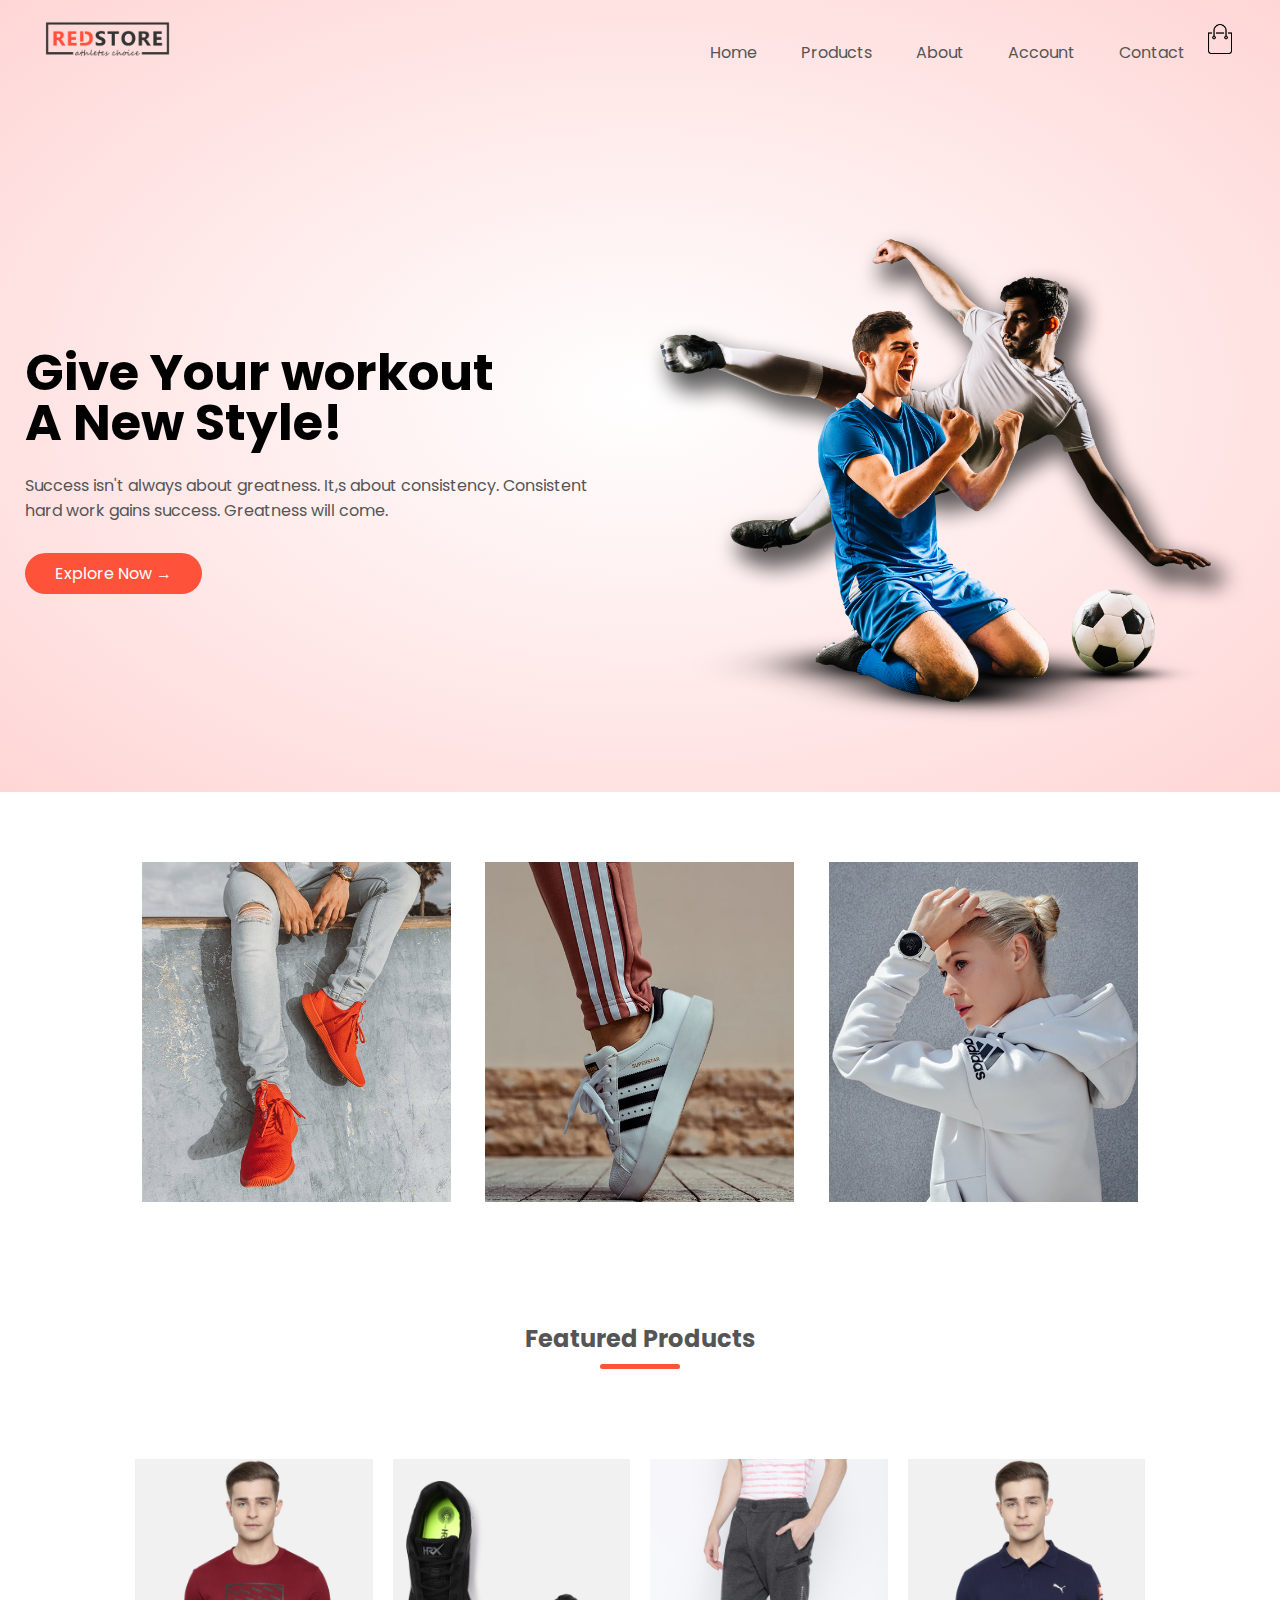
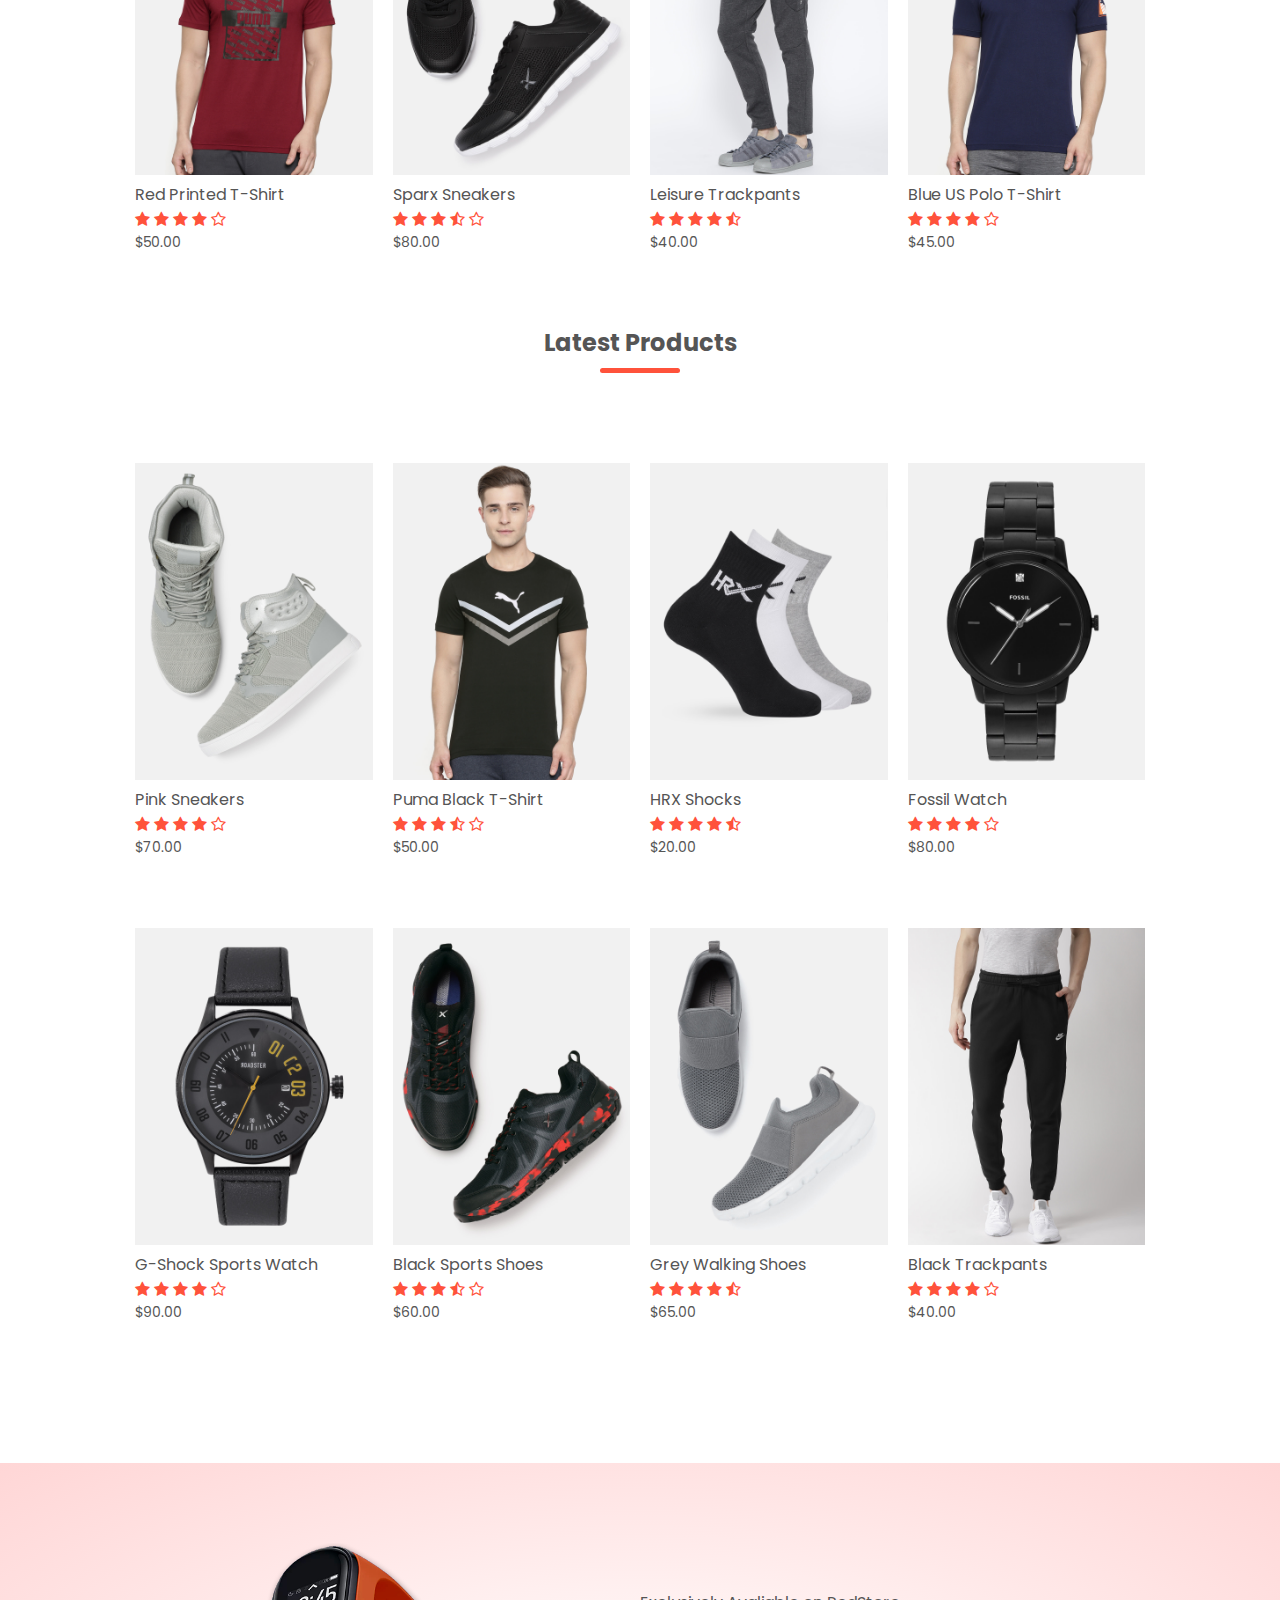
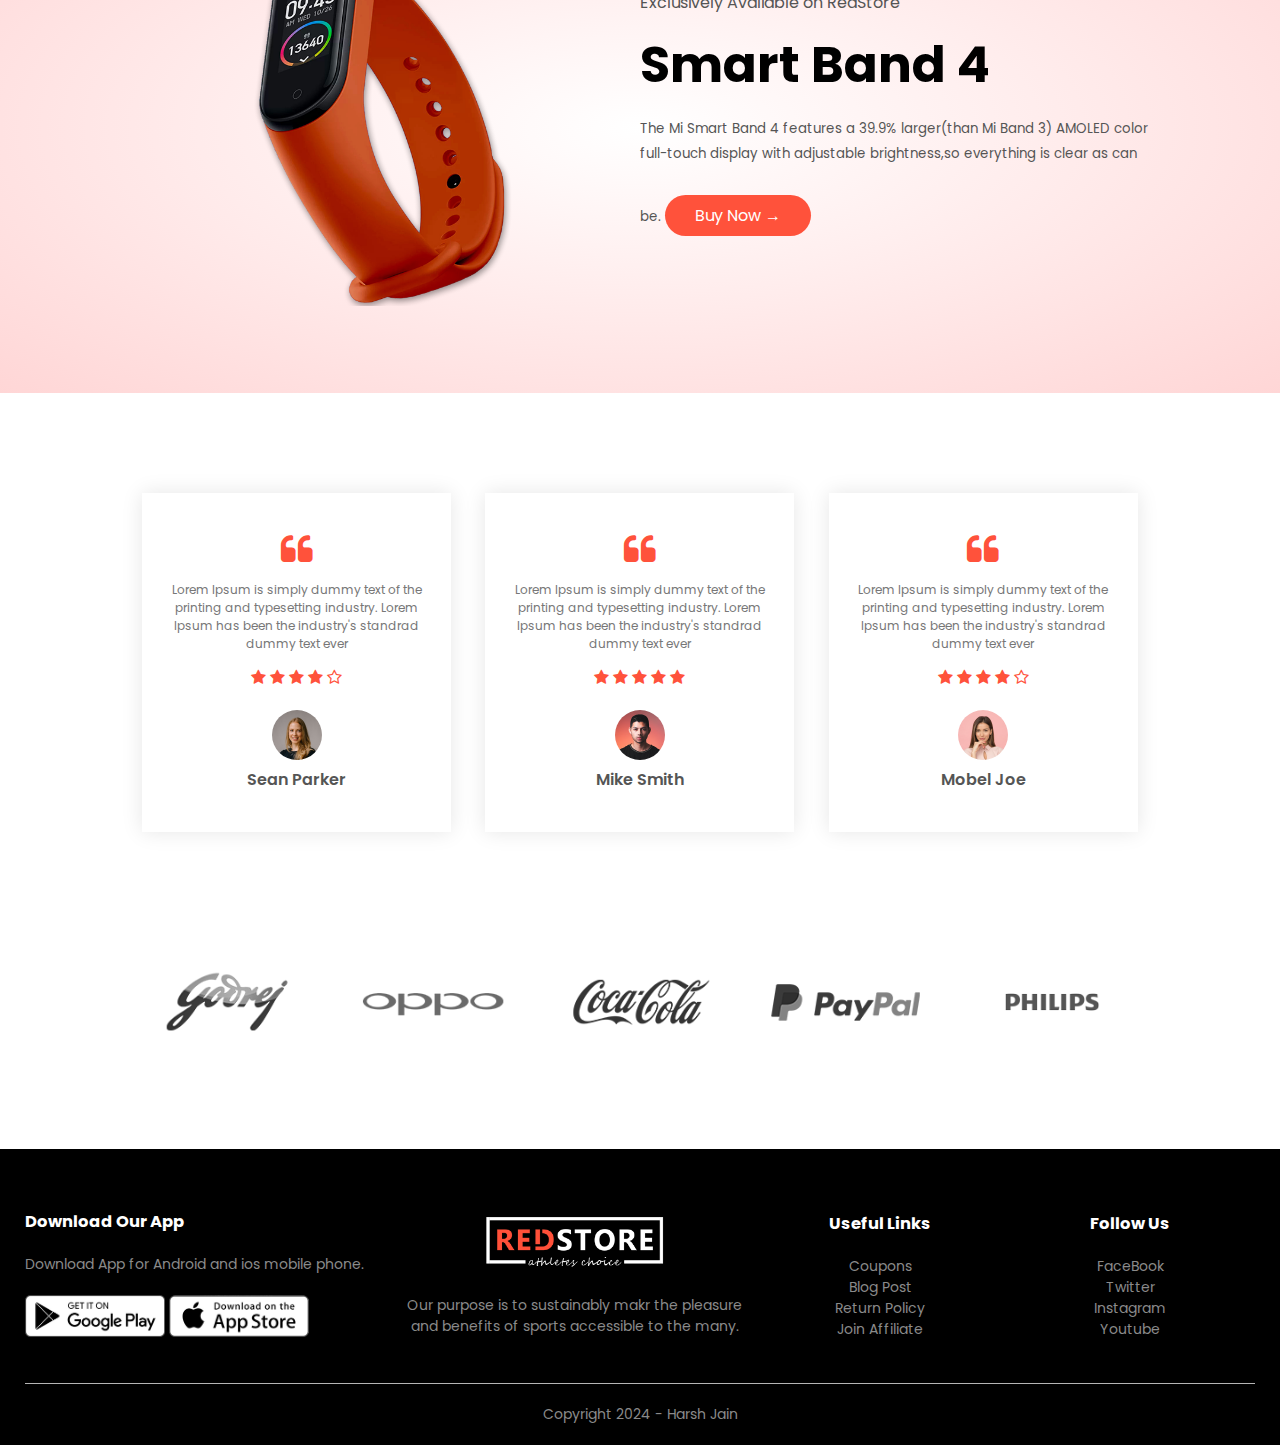
<file: index.html>
<!DOCTYPE html>
<html>

<head>
  <meta charset="utf-8">
  <meta name="viewport" content="width=device-width, initial-scale=1.0">
  <title>RedStore | Ecommerce Website Design</title>
  <link href="style.css" rel="stylesheet">
  <link href="https://fonts.googleapis.com/css2?family=Poppins:wght@300;400;500;600;700&display=swap" rel="stylesheet">
  <link rel="stylesheet" href="https://stackpath.bootstrapcdn.com/font-awesome/4.7.0/css/font-awesome.min.css">
</head>

<body>
  <div class="header">
    <div class="container">
    <div class="navbar">
     <div class="logo">
      <a href="index.html"><img src="logo.png " width="125px"></a>
      
     </div>
     <nav>
       <ul id="MenuItems">
        <li><a href="index.html">Home</a></li>
        <li><a href="products.html">Products</a></li>
        <li><a href="">About</a></li>
        <li><a href="account.html">Account</a></li>
        <li><a href="">Contact</a></li>
         
       </ul>
      </nav>
      <a href="cart.html"><img src="cart.png" width="30px" height="30px"></a>
      <img src="menu.png" class="menu-icon" onclick="menutoggle()">
    
    </div>
    <div class="row">
    <div class="col-2">
      <h1>Give Your workout<br> A New Style!</h1>
      <p>Success isn't always about greatness. It,s about consistency. Consistent<br> hard work gains success. Greatness will come.</p>
      <a href="products.html" class="btn">Explore Now &#8594</a>
      
    </div>
    <div class="col-2">
      <img src="image1.png">
    </div>
    
    
  </div>
    
  </div>
  </div>

  <!----featured categories------>
  <div class="categories">
    <div class="small-container">
      <div class="row">
      <div class="col-3">
        <img src="category-1.jpg">
      </div>
      <div class="col-3">
        <img src="category-2.jpg">
      </div>
      <div class="col-3">
        <img src="category-3.jpg">
      </div>
      
    </div>
      
    </div>
      
  </div>

  <!----featured products------>
  <div class="small-container">
    <h2 class="title">Featured Products</h2>
    <div class="row">
      <div class="col-4">
        <a href="productdetail.html"><img src="product-1.jpg"></a>
        <a href="productdetail.html"><h4>Red Printed T-Shirt</h4></a>
        <div class="rating">
          <i class="fa fa-star"></i>
          <i class="fa fa-star"></i>
          <i class="fa fa-star"></i>
          <i class="fa fa-star"></i>
          <i class="fa fa-star-o"></i>
        </div>
        <p>$50.00</p>
      </div>
      <div class="col-4">
        <img src="product-2.jpg">
        <h4>Sparx Sneakers</h4>
        <div class="rating">
          <i class="fa fa-star"></i>
          <i class="fa fa-star"></i>
          <i class="fa fa-star"></i>
          <i class="fa fa-star-half-o"></i>
          <i class="fa fa-star-o"></i>
        </div>
        <p>$80.00</p>
      </div>
      <div class="col-4">
        <img src="product-3.jpg">
        <h4>Leisure Trackpants</h4>
        <div class="rating">
          <i class="fa fa-star"></i>
          <i class="fa fa-star"></i>
          <i class="fa fa-star"></i>
          <i class="fa fa-star"></i>
          <i class="fa fa-star-half-o"></i>
        </div>
        <p>$40.00</p>
      </div>
      <div class="col-4">
        <img src="product-4.jpg">
        <h4>Blue US Polo T-Shirt</h4>
        <div class="rating">
          <i class="fa fa-star"></i>
          <i class="fa fa-star"></i>
          <i class="fa fa-star"></i>
          <i class="fa fa-star"></i>
          <i class="fa fa-star-o"></i>
        </div>
        <p>$45.00</p>
      </div>
      
    </div>
    <h2 class="title">Latest Products</h2>
    <div class="row">
      <div class="col-4">
        <img src="product-5.jpg">
        <h4>Pink Sneakers</h4>
        <div class="rating">
          <i class="fa fa-star"></i>
          <i class="fa fa-star"></i>
          <i class="fa fa-star"></i>
          <i class="fa fa-star"></i>
          <i class="fa fa-star-o"></i>
        </div>
        <p>$70.00</p>
      </div>
      <div class="col-4">
        <img src="product-6.jpg">
        <h4>Puma Black T-Shirt</h4>
        <div class="rating">
          <i class="fa fa-star"></i>
          <i class="fa fa-star"></i>
          <i class="fa fa-star"></i>
          <i class="fa fa-star-half-o"></i>
          <i class="fa fa-star-o"></i>
        </div>
        <p>$50.00</p>
      </div>
      <div class="col-4">
        <img src="product-7.jpg">
        <h4>HRX Shocks</h4>
        <div class="rating">
          <i class="fa fa-star"></i>
          <i class="fa fa-star"></i>
          <i class="fa fa-star"></i>
          <i class="fa fa-star"></i>
          <i class="fa fa-star-half-o"></i>
        </div>
        <p>$20.00</p>
      </div>
      <div class="col-4">
        <img src="product-8.jpg">
        <h4>Fossil Watch</h4>
        <div class="rating">
          <i class="fa fa-star"></i>
          <i class="fa fa-star"></i>
          <i class="fa fa-star"></i>
          <i class="fa fa-star"></i>
          <i class="fa fa-star-o"></i>
        </div>
        <p>$80.00</p>
      </div>
      
    </div>
    <div class="row">
      <div class="col-4">
        <img src="product-9.jpg">
        <h4>G-Shock Sports Watch</h4>
        <div class="rating">
          <i class="fa fa-star"></i>
          <i class="fa fa-star"></i>
          <i class="fa fa-star"></i>
          <i class="fa fa-star"></i>
          <i class="fa fa-star-o"></i>
        </div>
        <p>$90.00</p>
      </div>
      <div class="col-4">
        <img src="product-10.jpg">
        <h4>Black Sports Shoes</h4>
        <div class="rating">
          <i class="fa fa-star"></i>
          <i class="fa fa-star"></i>
          <i class="fa fa-star"></i>
          <i class="fa fa-star-half-o"></i>
          <i class="fa fa-star-o"></i>
        </div>
        <p>$60.00</p>
      </div>
      <div class="col-4">
        <img src="product-11.jpg">
        <h4>Grey Walking Shoes</h4>
        <div class="rating">
          <i class="fa fa-star"></i>
          <i class="fa fa-star"></i>
          <i class="fa fa-star"></i>
          <i class="fa fa-star"></i>
          <i class="fa fa-star-half-o"></i>
        </div>
        <p>$65.00</p>
      </div>
      <div class="col-4">
        <img src="product-12.jpg">
        <h4>Black Trackpants</h4>
        <div class="rating">
          <i class="fa fa-star"></i>
          <i class="fa fa-star"></i>
          <i class="fa fa-star"></i>
          <i class="fa fa-star"></i>
          <i class="fa fa-star-o"></i>
        </div>
        <p>$40.00</p>
      </div>
      
    </div>

    
    
  </div>


  <!---offer---------->
  <div class="offer">
    <div class="small-container">
      <div class="row">
        <div class="col-2">
          <img src="exclusive.png" class="offer-img">
        </div>
        <div class="col-2">
          <p>Exclusively Avaliable on RedStore</p>
          <h1>Smart Band 4</h1>
          <small>The Mi Smart Band 4 features a 39.9% larger(than Mi Band 3) AMOLED color full-touch                       display with adjustable brightness,so everything is clear as can be.</small>
          <a href="" class="btn">Buy Now &#8594;</a>
        </div>
      </div>
      
    </div>
    
  </div>




  <!-----testimonial------->
  <div class="testimonial">
    <div class="small-container">
      <div class="row">
        <div class="col-3">
          <i class="fa fa-quote-left"></i>
          <p>Lorem Ipsum is simply dummy text of the printing and typesetting industry. Lorem Ipsum has been the industry's standrad dummy text ever</p>
          <div class="rating">
            <i class="fa fa-star"></i>
            <i class="fa fa-star"></i>
            <i class="fa fa-star"></i>
            <i class="fa fa-star"></i>
            <i class="fa fa-star-o"></i>
        </div>
          <img src="user-1.png">
          <h3>Sean Parker</h3>
        </div>
        <div class="col-3">
          <i class="fa fa-quote-left"></i>
          <p>Lorem Ipsum is simply dummy text of the printing and typesetting industry. Lorem Ipsum has been the industry's standrad dummy text ever</p>
          <div class="rating">
            <i class="fa fa-star"></i>
            <i class="fa fa-star"></i>
            <i class="fa fa-star"></i>
            <i class="fa fa-star"></i>
            <i class="fa fa-star"></i>
        </div>
          <img src="user-2.png">
          <h3>Mike Smith</h3>
        </div>
        <div class="col-3">
          <i class="fa fa-quote-left"></i>
          <p>Lorem Ipsum is simply dummy text of the printing and typesetting industry. Lorem Ipsum has been the industry's standrad dummy text ever</p>
          <div class="rating">
            <i class="fa fa-star"></i>
            <i class="fa fa-star"></i>
            <i class="fa fa-star"></i>
            <i class="fa fa-star"></i>
            <i class="fa fa-star-o"></i>
        </div>
          <img src="user-3.png">
          <h3>Mobel Joe</h3>
        </div>
      </div>
    </div>
  </div>
    

  <!----brands-->
  <div class="brands">
    <div class="small-container">
      <div class="row">
        <div class="col-5">
          <img src="logo-godrej.png">
        </div>
        <div class="col-5">
          <img src="logo-oppo.png">
        </div>
        <div class="col-5">
          <img src="logo-coca-cola.png">
        </div>
        <div class="col-5">
          <img src="logo-paypal.png">
        </div>
        <div class="col-5">
          <img src="logo-philips.png">
        </div>
      </div>
    </div>
  </div>
  
  

  <!------footer ------------------->
  <div class="footer">
    <div class="container">
      <div class="row">
        <div class="footer-col-1">
          <h3>Download Our App</h3>
          <p>Download App for Android and ios mobile phone.</p>
          <div class="app-logo">
            <img src="play-store.png">
            <img src="app-store.png">
          </div>
        </div>
        <div class="footer-col-2">
          <img src="logo-white.png">
          <p>Our purpose is to sustainably makr the pleasure and benefits of sports accessible to the many.</p>
        </div>
        <div class="footer-col-3">
          <h3>Useful Links</h3>
          <ul>
            <li>Coupons</li>
            <li>Blog Post</li>
            <li>Return Policy</li>
            <li>Join Affiliate</li>
          </ul>
        </div>
        <div class="footer-col-4">
          <h3>Follow Us</h3>
          <ul>
            <li>FaceBook</li>
            <li>Twitter</li>
            <li>Instagram</li>
            <li>Youtube</li>
          </ul>
        </div>
      </div>
      <hr>
      <p class="copyright">Copyright 2024 - Harsh Jain</p>
    </div>

  </div>
  
  

  <!--------- js for toggle menu------------>
  <script>
    var MenuItems = document.getElementById("MenuItems");

    MenuItems.style.maxHeight = "0px";

    function menutoggle(){
      if(MenuItems.style.maxHeight=="0px"){
          MenuItems.style.maxHeight = "200px";
      }
      else{
          MenuItems.style.maxHeight = "0px";
      }
    }
  </script>
  
</body>

</html>
</file>
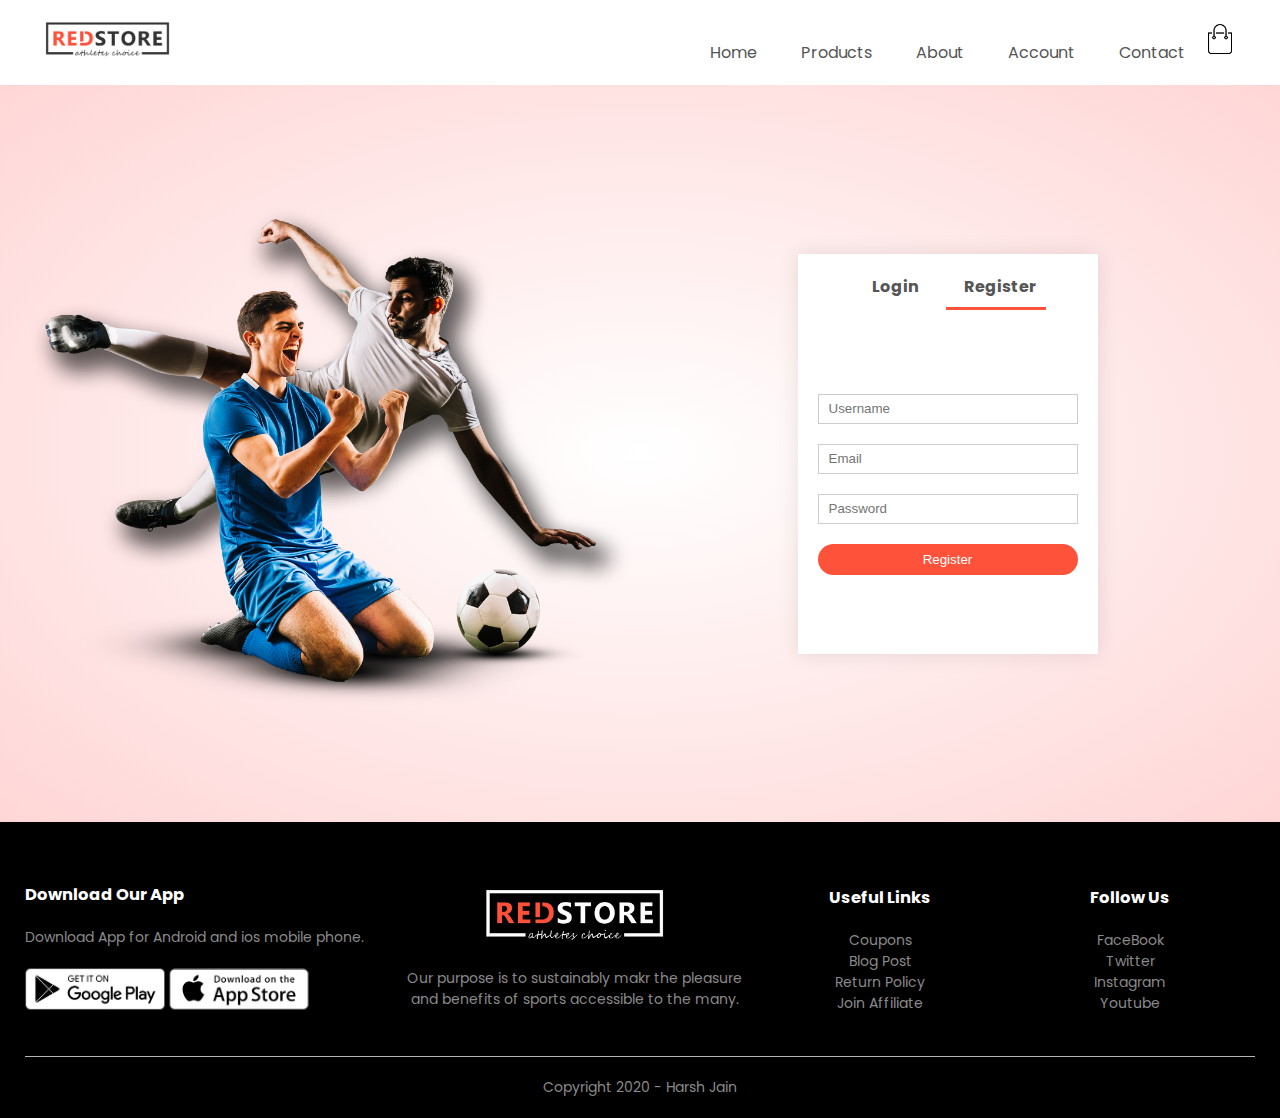
<file: account - Copy.html>
<!DOCTYPE html>
<html>

<head>
  <meta charset="utf-8">
  <meta name="viewport" content="width=device-width, initial-scale=1.0">
  <title>All Products - RedStore</title>
  <link href="style.css" rel="stylesheet">
  <link href="https://fonts.googleapis.com/css2?family=Poppins:wght@300;400;500;600;700&display=swap" rel="stylesheet">
  <link rel="stylesheet" href="https://stackpath.bootstrapcdn.com/font-awesome/4.7.0/css/font-awesome.min.css">
</head>

<body>
  
    <div class="container">
    <div class="navbar">
     <div class="logo">
        <a href="index.html"><img src="logo.png " width="125px"></a>
      
     </div>
     <nav>
       <ul id="MenuItems">
        <li><a href="index.html">Home</a></li>
        <li><a href="products.html">Products</a></li>
        <li><a href="">About</a></li>
        <li><a href="account.html">Account</a></li>
        <li><a href="">Contact</a></li>
         
       </ul>
      </nav>
      <a href="cart.html"><img src="cart.png" width="30px" height="30px"></a>
      <img src="menu.png" class="menu-icon" onclick="menutoggle()">
    
    </div>
    
    
  </div>
  

  <!--------------------Account page------------------>
  <div class="account-page">
    <div class="container">
        <div class="row">
            <div class="col-2">
                <img src="image1.png" width="100%">
            </div>
            <div class="col-2">
                <div class="form-container">
                    <div class="form-btn">
                        <span onclick="login()">Login</span>
                        <span onclick="register()">Register</span>
                        <hr id="Indicator">

                    </div>
                    <form id="LoginForm">
                        <input type="text" placeholder="Username">
                        <input type="password" placeholder="Password">
                        <button type="submit" class="btn">Login</button>
                        <a href="">Forgot password</a>
                    </form>
                    <form id="RegForm">
                        <input type="text" placeholder="Username">
                        <input type="email" placeholder="Email">
                        <input type="password" placeholder="Password">
                        <button type="submit" class="btn">Register</button>
                    </form>
                </div>
            </div>
        </div>
    </div>
  </div>


    
    
    
    
    
    
    
    
    
    
    
    
    
    
    
    
    
    
    
   
    
    
    
  <!------footer ------------------->
  <div class="footer">
    <div class="container">
      <div class="row">
        <div class="footer-col-1">
          <h3>Download Our App</h3>
          <p>Download App for Android and ios mobile phone.</p>
          <div class="app-logo">
            <img src="play-store.png">
            <img src="app-store.png">
          </div>
        </div>
        <div class="footer-col-2">
          <img src="logo-white.png">
          <p>Our purpose is to sustainably makr the pleasure and benefits of sports accessible to the many.</p>
        </div>
        <div class="footer-col-3">
          <h3>Useful Links</h3>
          <ul>
            <li>Coupons</li>
            <li>Blog Post</li>
            <li>Return Policy</li>
            <li>Join Affiliate</li>
          </ul>
        </div>
        <div class="footer-col-4">
          <h3>Follow Us</h3>
          <ul>
            <li>FaceBook</li>
            <li>Twitter</li>
            <li>Instagram</li>
            <li>Youtube</li>
          </ul>
        </div>
      </div>
      <hr>
      <p class="copyright">Copyright 2020 - Harsh Jain</p>
    </div>

  </div>
  
  

  <!--------- js for toggle menu------------>
  <script>
    var MenuItems = document.getElementById("MenuItems");

    MenuItems.style.maxHeight = "0px";

    function menutoggle(){
      if(MenuItems.style.maxHeight=="0px"){
          MenuItems.style.maxHeight = "200px";
      }
      else{
          MenuItems.style.maxHeight = "0px";
      }
    }
  </script>

  <!----------------------js for toggle form---------------->
  <script>
    var LoginForm = document.getElementById("LoginForm");
    var RegForm = document.getElementById("RegForm");
    var Indicator = document.getElementById("Indicator");

    function register()
    {
        RegForm.style.transform  = "translateX(0px)";
        LoginForm.style.transform  = "translateX(0px)";
        Indicator.style.transform  = "translateX(100px)";
    }
    function login()
    {
        RegForm.style.transform  = "translateX(300px)";
        LoginForm.style.transform  = "translateX(300px)";
        Indicator.style.transform  = "translateX(0px)";
    }
  </script>
  
</body>

</html>
</file>
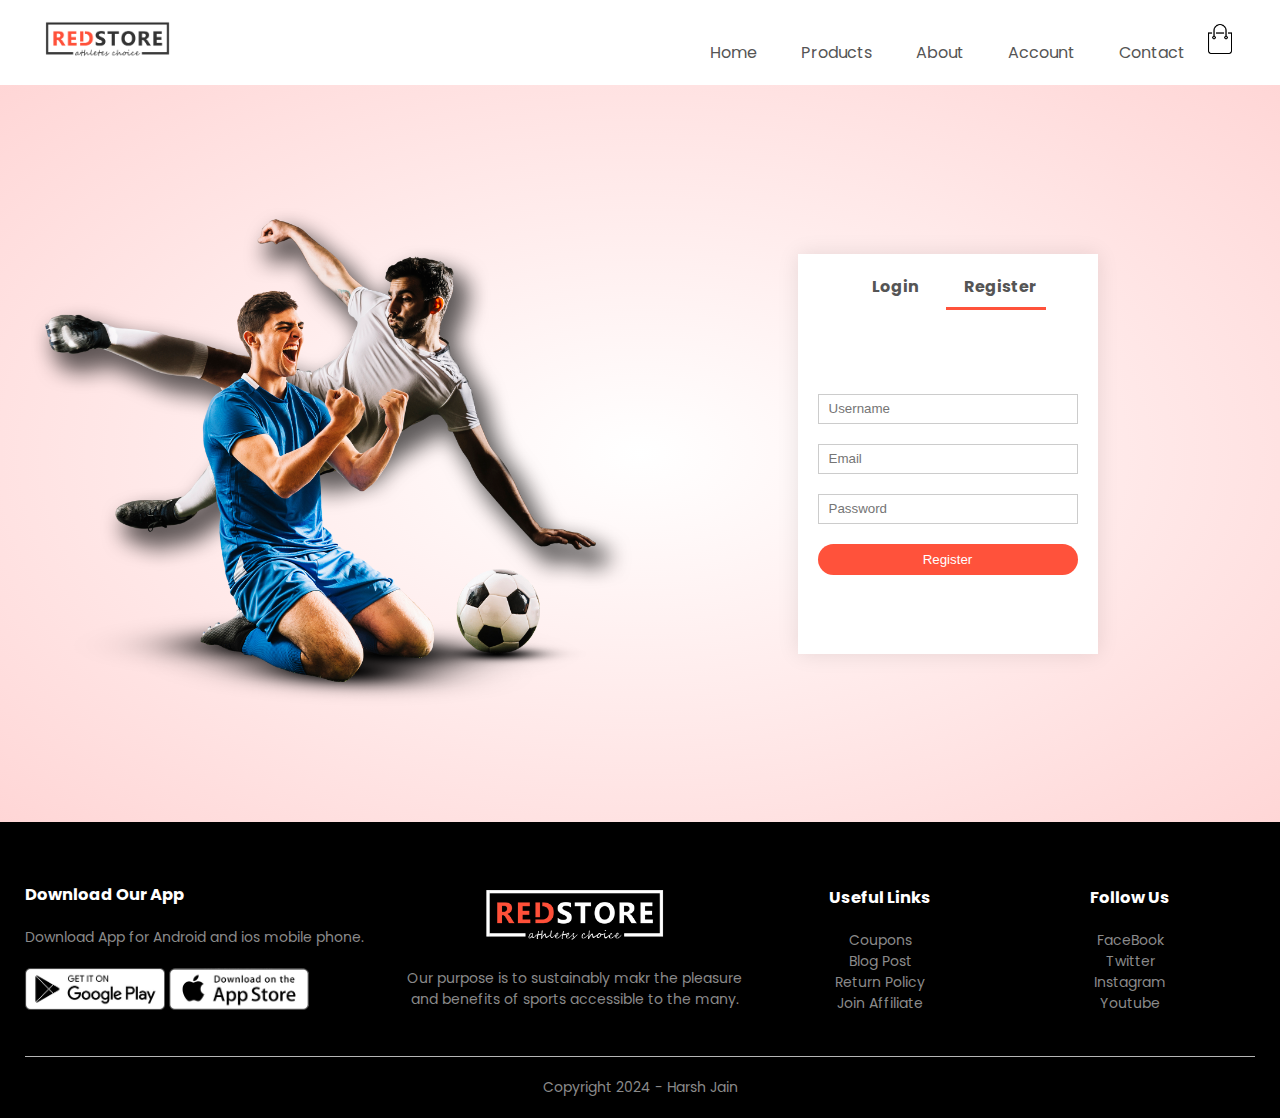
<file: account.html>
<!DOCTYPE html>
<html>

<head>
  <meta charset="utf-8">
  <meta name="viewport" content="width=device-width, initial-scale=1.0">
  <title>All Products - RedStore</title>
  <link href="style.css" rel="stylesheet">
  <link href="https://fonts.googleapis.com/css2?family=Poppins:wght@300;400;500;600;700&display=swap" rel="stylesheet">
  <link rel="stylesheet" href="https://stackpath.bootstrapcdn.com/font-awesome/4.7.0/css/font-awesome.min.css">
</head>

<body>
  
    <div class="container">
    <div class="navbar">
     <div class="logo">
        <a href="index.html"><img src="logo.png " width="125px"></a>
      
     </div>
     <nav>
       <ul id="MenuItems">
        <li><a href="index.html">Home</a></li>
        <li><a href="products.html">Products</a></li>
        <li><a href="">About</a></li>
        <li><a href="account.html">Account</a></li>
        <li><a href="">Contact</a></li>
         
       </ul>
      </nav>
      <a href="cart.html"><img src="cart.png" width="30px" height="30px"></a>
      <img src="menu.png" class="menu-icon" onclick="menutoggle()">
    
    </div>
    
    
  </div>
  

  <!--------------------Account page------------------>
  <div class="account-page">
    <div class="container">
        <div class="row">
            <div class="col-2">
                <img src="image1.png" width="100%">
            </div>
            <div class="col-2">
                <div class="form-container">
                    <div class="form-btn">
                        <span onclick="login()">Login</span>
                        <span onclick="register()">Register</span>
                        <hr id="Indicator">

                    </div>
                    <form id="LoginForm">
                        <input type="text" placeholder="Username">
                        <input type="password" placeholder="Password">
                        <button type="submit" class="btn">Login</button>
                        <a href="">Forgot password</a>
                    </form>
                    <form id="RegForm">
                        <input type="text" placeholder="Username">
                        <input type="email" placeholder="Email">
                        <input type="password" placeholder="Password">
                        <button type="submit" class="btn">Register</button>
                    </form>
                </div>
            </div>
        </div>
    </div>
  </div>


    
    
    
    
    
    
    
    
    
    
    
    
    
    
    
    
    
    
    
   
    
    
    
  <!------footer ------------------->
  <div class="footer">
    <div class="container">
      <div class="row">
        <div class="footer-col-1">
          <h3>Download Our App</h3>
          <p>Download App for Android and ios mobile phone.</p>
          <div class="app-logo">
            <img src="play-store.png">
            <img src="app-store.png">
          </div>
        </div>
        <div class="footer-col-2">
          <img src="logo-white.png">
          <p>Our purpose is to sustainably makr the pleasure and benefits of sports accessible to the many.</p>
        </div>
        <div class="footer-col-3">
          <h3>Useful Links</h3>
          <ul>
            <li>Coupons</li>
            <li>Blog Post</li>
            <li>Return Policy</li>
            <li>Join Affiliate</li>
          </ul>
        </div>
        <div class="footer-col-4">
          <h3>Follow Us</h3>
          <ul>
            <li>FaceBook</li>
            <li>Twitter</li>
            <li>Instagram</li>
            <li>Youtube</li>
          </ul>
        </div>
      </div>
      <hr>
      <p class="copyright">Copyright 2024 - Harsh Jain</p>
    </div>

  </div>
  
  

  <!--------- js for toggle menu------------>
  <script>
    var MenuItems = document.getElementById("MenuItems");

    MenuItems.style.maxHeight = "0px";

    function menutoggle(){
      if(MenuItems.style.maxHeight=="0px"){
          MenuItems.style.maxHeight = "200px";
      }
      else{
          MenuItems.style.maxHeight = "0px";
      }
    }
  </script>

  <!----------------------js for toggle form---------------->
  <script>
    var LoginForm = document.getElementById("LoginForm");
    var RegForm = document.getElementById("RegForm");
    var Indicator = document.getElementById("Indicator");

    function register()
    {
        RegForm.style.transform  = "translateX(0px)";
        LoginForm.style.transform  = "translateX(0px)";
        Indicator.style.transform  = "translateX(100px)";
    }
    function login()
    {
        RegForm.style.transform  = "translateX(300px)";
        LoginForm.style.transform  = "translateX(300px)";
        Indicator.style.transform  = "translateX(0px)";
    }
  </script>
  
</body>

</html>
</file>
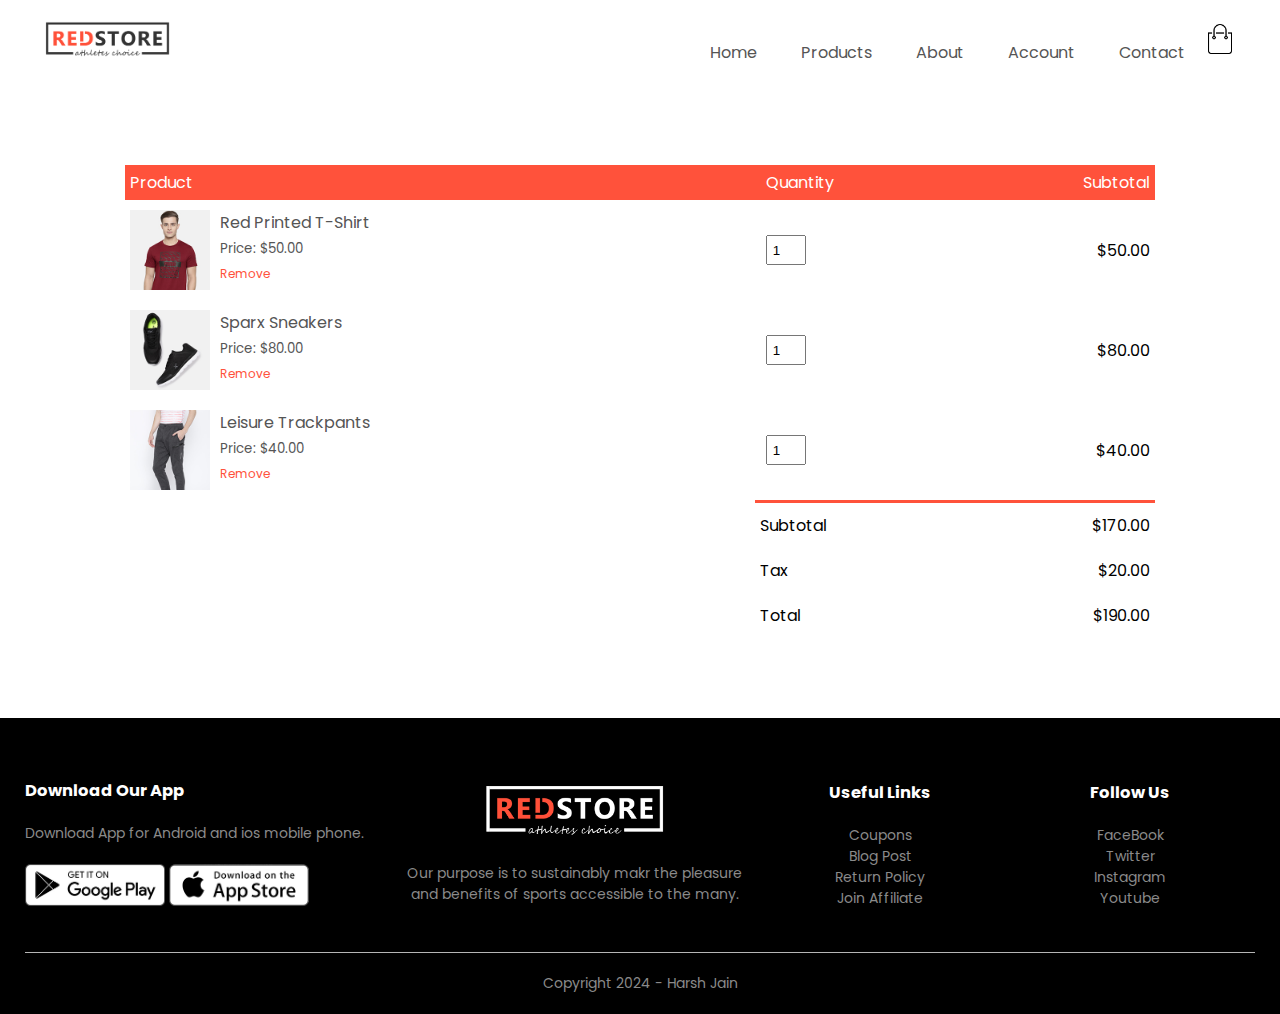
<file: cart - Copy.html>
<!DOCTYPE html>
<html>

<head>
  <meta charset="utf-8">
  <meta name="viewport" content="width=device-width, initial-scale=1.0">
  <title>All Products - RedStore</title>
  <link href="style.css" rel="stylesheet">
  <link href="https://fonts.googleapis.com/css2?family=Poppins:wght@300;400;500;600;700&display=swap" rel="stylesheet">
  <link rel="stylesheet" href="https://stackpath.bootstrapcdn.com/font-awesome/4.7.0/css/font-awesome.min.css">
</head>

<body>
  
    <div class="container">
    <div class="navbar">
     <div class="logo">
        <a href="index.html"><img src="logo.png " width="125px"></a>
      
     </div>
     <nav>
       <ul id="MenuItems">
        <li><a href="index.html">Home</a></li>
        <li><a href="products.html">Products</a></li>
        <li><a href="">About</a></li>
        <li><a href="account.html">Account</a></li>
        <li><a href="">Contact</a></li>
         
       </ul>
      </nav>
      <a href="cart.html"><img src="cart.png" width="30px" height="30px"></a>
      <img src="menu.png" class="menu-icon" onclick="menutoggle()">
    
    </div>
    
    
  </div>
  

  <!----------------------Cart item details-------------->
  <div class="small-container cart-page">
    <table>
        <tr>
            <th>Product</th>
            <th>Quantity</th>
            <th>Subtotal</th>
        </tr>
        <tr>
            <td>
                <div class="cart-info">
                    <img src="buy-1.jpg">
                    <div>
                        <p>Red Printed T-Shirt</p>
                        <small>Price: $50.00</small>
                        <br>
                        <a href="">Remove</a>
                    </div>
                </div>
            </td>
            <td><input type="number" value="1"></td>
            <td>$50.00</td>
        </tr>
        <tr>
            <td>
                <div class="cart-info">
                    <img src="buy-2.jpg">
                    <div>
                        <p>Sparx Sneakers</p>
                        <small>Price: $80.00</small>
                        <br>
                        <a href="">Remove</a>
                    </div>
                </div>
            </td>
            <td><input type="number" value="1"></td>
            <td>$80.00</td>
        </tr>
        <tr>
            <td>
                <div class="cart-info">
                    <img src="buy-3.jpg">
                    <div>
                        <p>Leisure Trackpants</p>
                        <small>Price: $40.00</small>
                        <br>
                        <a href="">Remove</a>
                    </div>
                </div>
            </td>
            <td><input type="number" value="1"></td>
            <td>$40.00</td>
        </tr>
        
    </table>
    <div class="total-price">
        <table>
            <tr>
                <td>Subtotal</td>
                <td>$170.00</td>
            </tr>
            <tr>
                <td>Tax</td>
                <td>$20.00</td>
            </tr>
            <tr>
                <td>Total</td>
                <td>$190.00</td>
            </tr>
        </table>
    </div>


  </div>


    
    
    
    
    
    
    
    
    
    
    
    
    
    
    
    
    
    
    
   
    
    
    
  <!------footer ------------------->
  <div class="footer">
    <div class="container">
      <div class="row">
        <div class="footer-col-1">
          <h3>Download Our App</h3>
          <p>Download App for Android and ios mobile phone.</p>
          <div class="app-logo">
            <img src="play-store.png">
            <img src="app-store.png">
          </div>
        </div>
        <div class="footer-col-2">
          <img src="logo-white.png">
          <p>Our purpose is to sustainably makr the pleasure and benefits of sports accessible to the many.</p>
        </div>
        <div class="footer-col-3">
          <h3>Useful Links</h3>
          <ul>
            <li>Coupons</li>
            <li>Blog Post</li>
            <li>Return Policy</li>
            <li>Join Affiliate</li>
          </ul>
        </div>
        <div class="footer-col-4">
          <h3>Follow Us</h3>
          <ul>
            <li>FaceBook</li>
            <li>Twitter</li>
            <li>Instagram</li>
            <li>Youtube</li>
          </ul>
        </div>
      </div>
      <hr>
      <p class="copyright">Copyright 2024 - Harsh Jain</p>
    </div>

  </div>
  
  

  <!--------- js for toggle menu------------>
  <script>
    var MenuItems = document.getElementById("MenuItems");

    MenuItems.style.maxHeight = "0px";

    function menutoggle(){
      if(MenuItems.style.maxHeight=="0px"){
          MenuItems.style.maxHeight = "200px";
      }
      else{
          MenuItems.style.maxHeight = "0px";
      }
    }
  </script>


  
</body>

</html>
</file>
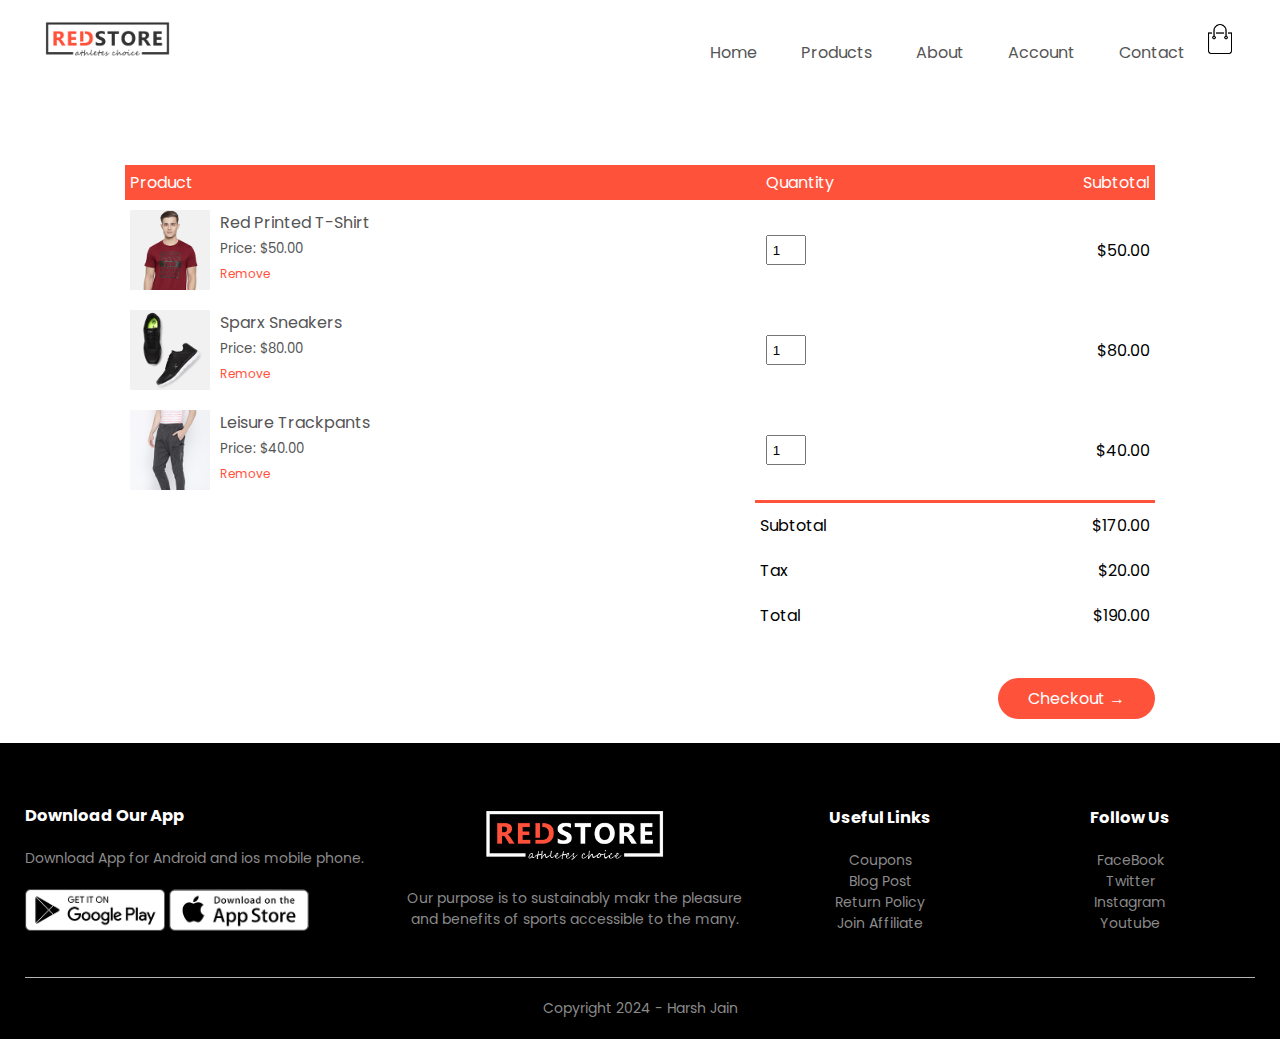
<file: cart.html>
<!DOCTYPE html>
<html>

<head>
  <meta charset="utf-8">
  <meta name="viewport" content="width=device-width, initial-scale=1.0">
  <title>All Products - RedStore</title>
  <link href="style.css" rel="stylesheet">
  <link href="https://fonts.googleapis.com/css2?family=Poppins:wght@300;400;500;600;700&display=swap" rel="stylesheet">
  <link rel="stylesheet" href="https://stackpath.bootstrapcdn.com/font-awesome/4.7.0/css/font-awesome.min.css">
</head>

<body>
  
    <div class="container">
    <div class="navbar">
     <div class="logo">
        <a href="index.html"><img src="logo.png " width="125px"></a>
      
     </div>
     <nav>
       <ul id="MenuItems">
        <li><a href="index.html">Home</a></li>
        <li><a href="products.html">Products</a></li>
        <li><a href="">About</a></li>
        <li><a href="account.html">Account</a></li>
        <li><a href="">Contact</a></li>
         
       </ul>
      </nav>
      <a href="cart.html"><img src="cart.png" width="30px" height="30px"></a>
      <img src="menu.png" class="menu-icon" onclick="menutoggle()">
    
    </div>
    
    
  </div>
  

  <!----------------------Cart item details-------------->
  <div class="small-container cart-page">
    <table>
        <tr>
            <th>Product</th>
            <th>Quantity</th>
            <th>Subtotal</th>
        </tr>
        <tr>
            <td>
                <div class="cart-info">
                    <img src="buy-1.jpg">
                    <div>
                        <p>Red Printed T-Shirt</p>
                        <small>Price: $50.00</small>
                        <br>
                        <a href="">Remove</a>
                    </div>
                </div>
            </td>
            <td><input type="number" value="1"></td>
            <td>$50.00</td>
        </tr>
        <tr>
            <td>
                <div class="cart-info">
                    <img src="buy-2.jpg">
                    <div>
                        <p>Sparx Sneakers</p>
                        <small>Price: $80.00</small>
                        <br>
                        <a href="">Remove</a>
                    </div>
                </div>
            </td>
            <td><input type="number" value="1"></td>
            <td>$80.00</td>
        </tr>
        <tr>
            <td>
                <div class="cart-info">
                    <img src="buy-3.jpg">
                    <div>
                        <p>Leisure Trackpants</p>
                        <small>Price: $40.00</small>
                        <br>
                        <a href="">Remove</a>
                    </div>
                </div>
            </td>
            <td><input type="number" value="1"></td>
            <td>$40.00</td>
        </tr>
        
    </table>
    <div class="total-price">
        <table>
            <tr>
                <td>Subtotal</td>
                <td>$170.00</td>
            </tr>
            <tr>
                <td>Tax</td>
                <td>$20.00</td>
            </tr>
            <tr>
                <td>Total</td>
                <td>$190.00</td>
            </tr>
        </table>
    </div>
    <a href="payment gateway.html" class="btn-1">Checkout &#8594</a>
  </div>
  <br>


    
    
    
    
    
    
    
    
    
    
    
    
    
    
    
    
    
    
    
   
    
    
    
  <!------footer ------------------->
  <div class="footer">
    <div class="container">
      <div class="row">
        <div class="footer-col-1">
          <h3>Download Our App</h3>
          <p>Download App for Android and ios mobile phone.</p>
          <div class="app-logo">
            <img src="play-store.png">
            <img src="app-store.png">
          </div>
        </div>
        <div class="footer-col-2">
          <img src="logo-white.png">
          <p>Our purpose is to sustainably makr the pleasure and benefits of sports accessible to the many.</p>
        </div>
        <div class="footer-col-3">
          <h3>Useful Links</h3>
          <ul>
            <li>Coupons</li>
            <li>Blog Post</li>
            <li>Return Policy</li>
            <li>Join Affiliate</li>
          </ul>
        </div>
        <div class="footer-col-4">
          <h3>Follow Us</h3>
          <ul>
            <li>FaceBook</li>
            <li>Twitter</li>
            <li>Instagram</li>
            <li>Youtube</li>
          </ul>
        </div>
      </div>
      <hr>
      <p class="copyright">Copyright 2024 - Harsh Jain</p>
    </div>

  </div>
  
  

  <!--------- js for toggle menu------------>
  <script>
    var MenuItems = document.getElementById("MenuItems");

    MenuItems.style.maxHeight = "0px";

    function menutoggle(){
      if(MenuItems.style.maxHeight=="0px"){
          MenuItems.style.maxHeight = "200px";
      }
      else{
          MenuItems.style.maxHeight = "0px";
      }
    }
  </script>


  
</body>

</html>
</file>
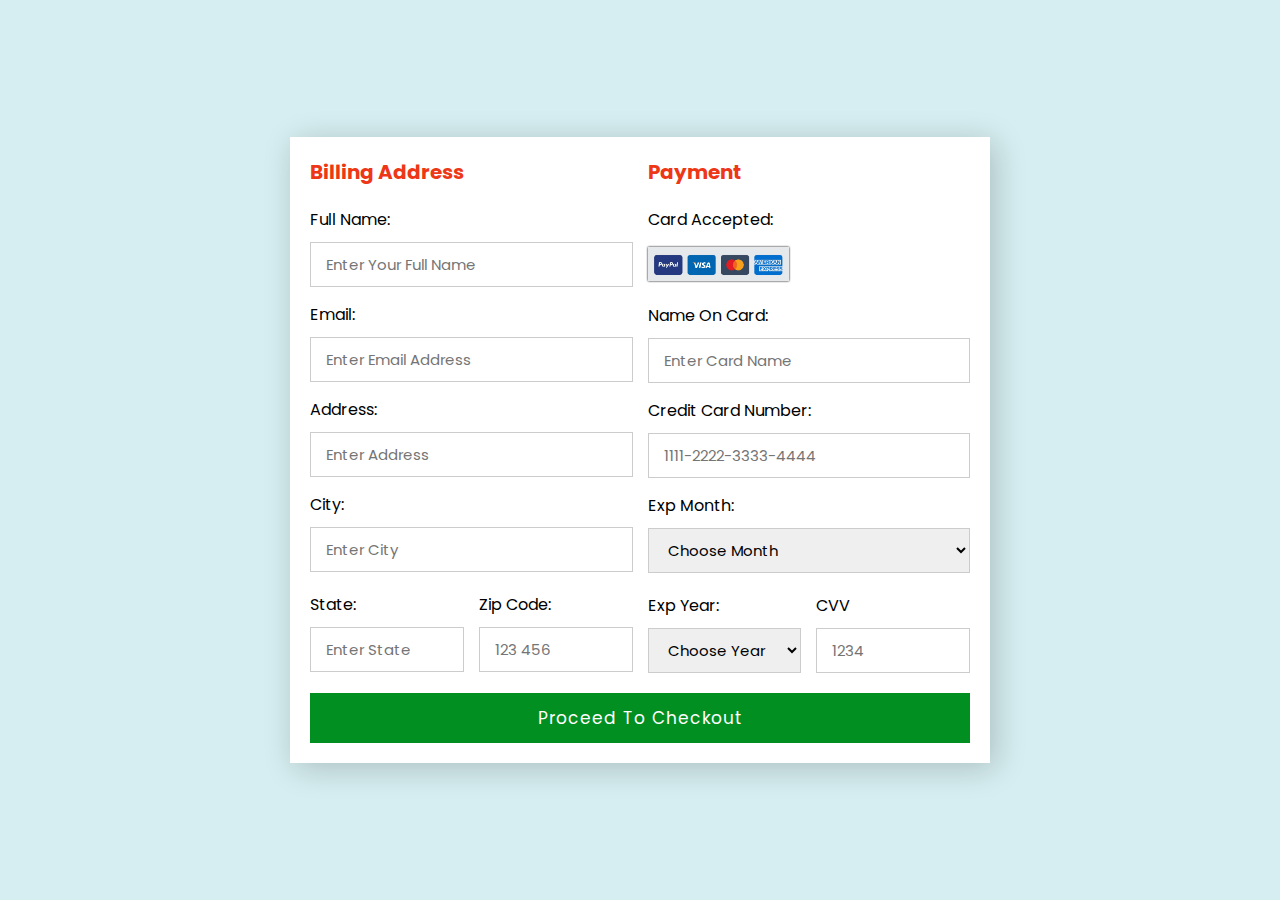
<file: payment gateway.html>
<!DOCTYPE html> 
<html lang="en"> 

<head> 
	<meta charset="UTF-8"> 
	<meta name="viewport"
		content="width=device-width, initial-scale=1.0"> 
	<title>Online Payment-Page</title> 
	<link rel="stylesheet" href="payment gateway.css"> 
</head> 

<body> 
	<div class="container"> 

		<form action="#"> 

			<div class="row"> 

				<div class="col"> 
					<h3 class="title"> 
						Billing Address 
					</h3> 

					<div class="inputBox"> 
						<label for="name"> 
							Full Name: 
						</label> 
						<input type="text" id="name"
							placeholder="Enter your full name"
							required> 
					</div> 

					<div class="inputBox"> 
						<label for="email"> 
							Email: 
						</label> 
						<input type="text" id="email"
							placeholder="Enter email address"
							required> 
					</div> 

					<div class="inputBox"> 
						<label for="address"> 
							Address: 
						</label> 
						<input type="text" id="address"
							placeholder="Enter address"
							required> 
					</div> 

					<div class="inputBox"> 
						<label for="city"> 
							City: 
						</label> 
						<input type="text" id="city"
							placeholder="Enter city"
							required> 
					</div> 

					<div class="flex"> 

						<div class="inputBox"> 
							<label for="state"> 
								State: 
							</label> 
							<input type="text" id="state"
								placeholder="Enter state"
								required> 
						</div> 

						<div class="inputBox"> 
							<label for="zip"> 
								Zip Code: 
							</label> 
							<input type="number" id="zip"
								placeholder="123 456"
								required> 
						</div> 

					</div> 

				</div> 
				<div class="col"> 
					<h3 class="title">Payment</h3> 

					<div class="inputBox"> 
						<label for="name"> 
							Card Accepted: 
						</label> 
						<img src="cards.png"
							alt="credit/debit card image"> 
					</div> 

					<div class="inputBox"> 
						<label for="cardName"> 
							Name On Card: 
						</label> 
						<input type="text" id="cardName"
							placeholder="Enter card name"
							required> 
					</div> 

					<div class="inputBox"> 
						<label for="cardNum"> 
							Credit Card Number: 
						</label> 
						<input type="text" id="cardNum"
							placeholder="1111-2222-3333-4444"
							maxlength="19" required> 
					</div> 

					<div class="inputBox"> 
						<label for="">Exp Month:</label> 
						<select name="" id=""> 
							<option value="">Choose month</option> 
							<option value="January">January</option> 
							<option value="February">February</option> 
							<option value="March">March</option> 
							<option value="April">April</option> 
							<option value="May">May</option> 
							<option value="June">June</option> 
							<option value="July">July</option> 
							<option value="August">August</option> 
							<option value="September">September</option> 
							<option value="October">October</option> 
							<option value="November">November</option> 
							<option value="December">December</option> 
						</select> 
					</div> 


					<div class="flex"> 
						<div class="inputBox"> 
							<label for="">Exp Year:</label> 
							<select name="" id=""> 
								<option value="">Choose Year</option> 
								<option value="2023">2023</option> 
								<option value="2024">2024</option> 
								<option value="2025">2025</option> 
								<option value="2026">2026</option> 
								<option value="2027">2027</option> 
							</select> 
						</div> 

						<div class="inputBox"> 
							<label for="cvv">CVV</label> 
							<input type="number" id="cvv"
								placeholder="1234" required> 
						</div> 
					</div> 

				</div> 

			</div> 

			<input type="submit" value="Proceed to Checkout"
				class="submit_btn"> 
		</form> 

	</div> 
	<script type="text/javascript" src="payment gateway.js"></script> 
</body> 

</html>
</file>
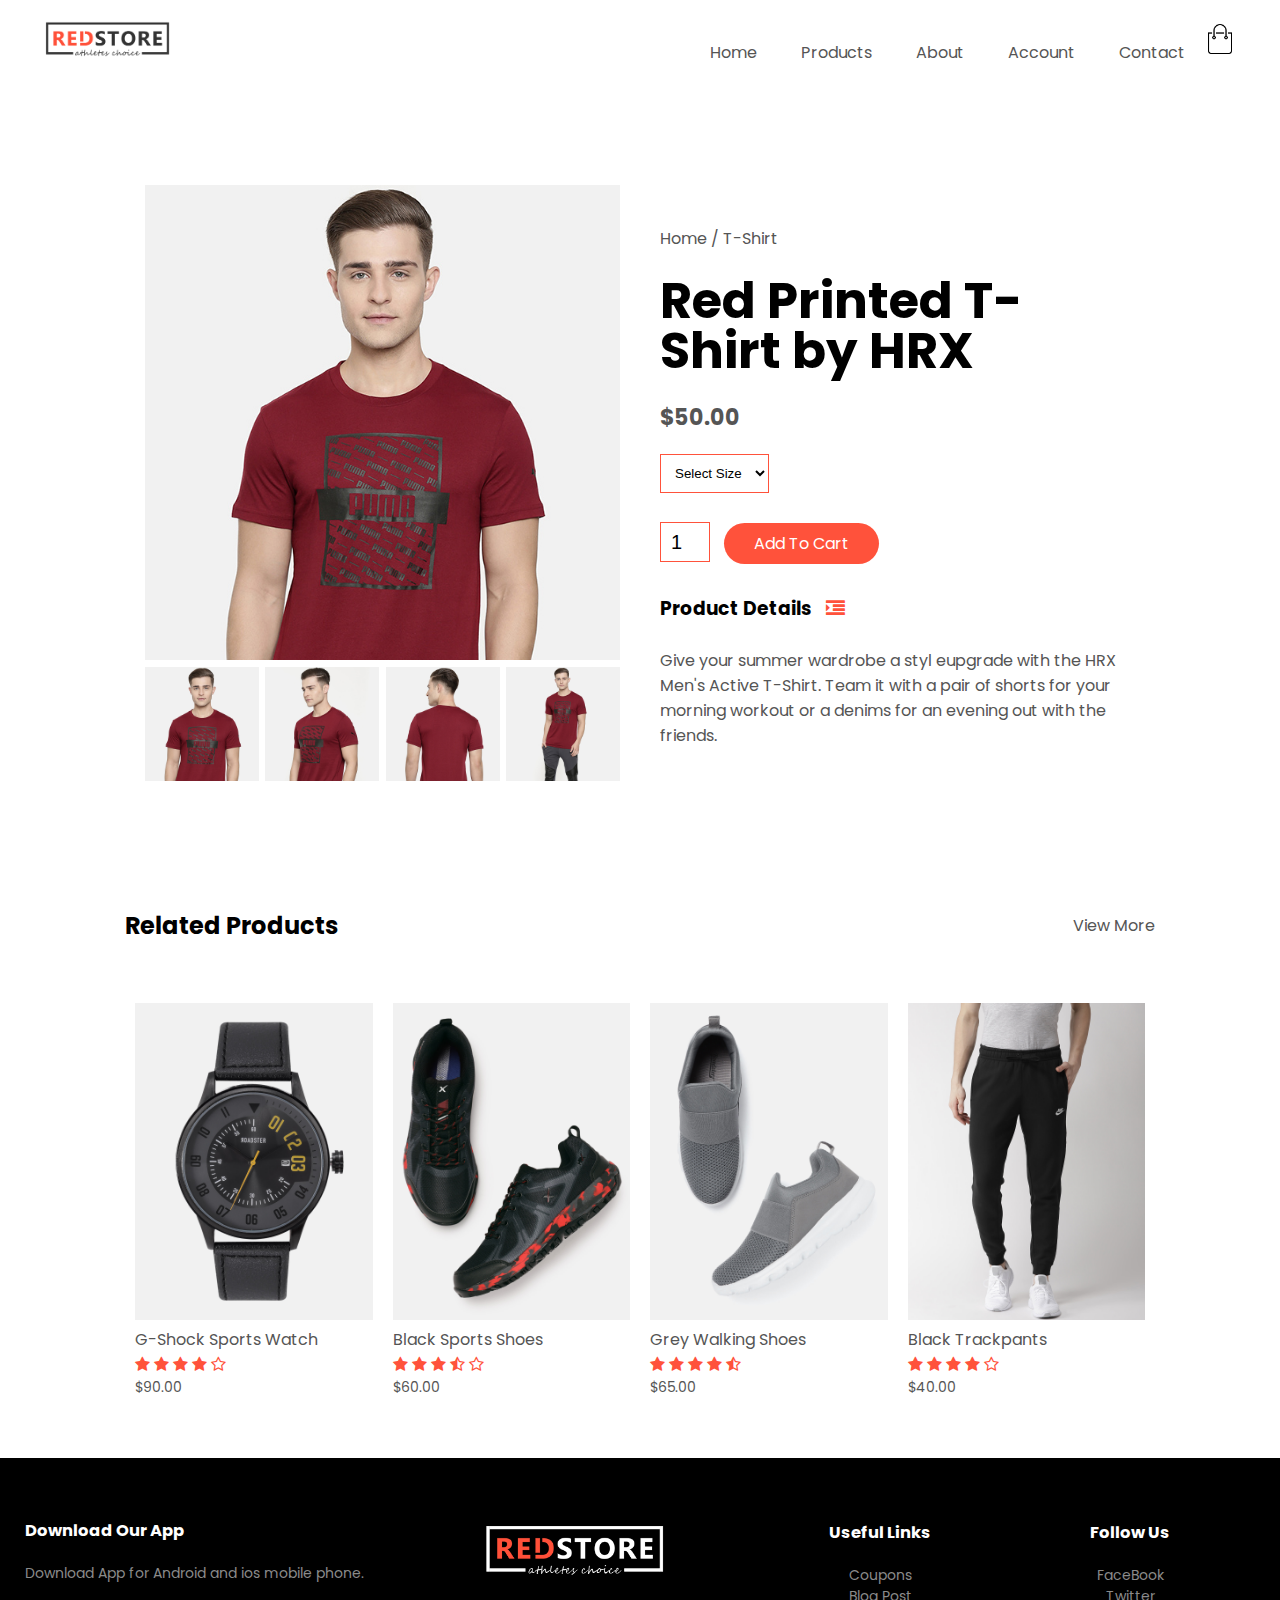
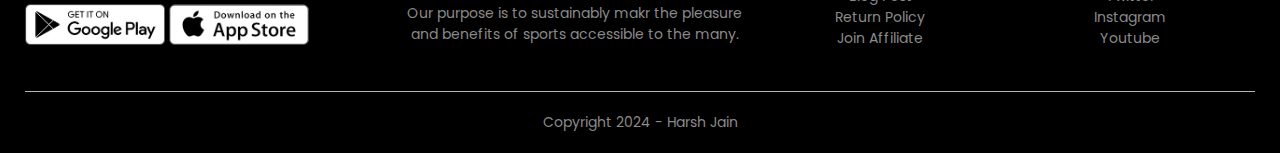
<file: productdetail.html>
<!DOCTYPE html>
<html>

<head>
  <meta charset="utf-8">
  <meta name="viewport" content="width=device-width, initial-scale=1.0">
  <title>All Products - RedStore</title>
  <link href="style.css" rel="stylesheet">
  <link href="https://fonts.googleapis.com/css2?family=Poppins:wght@300;400;500;600;700&display=swap" rel="stylesheet">
  <link rel="stylesheet" href="https://stackpath.bootstrapcdn.com/font-awesome/4.7.0/css/font-awesome.min.css">
</head>

<body>
  
    <div class="container">
    <div class="navbar">
     <div class="logo">
        <a href="index.html"><img src="logo.png " width="125px"></a>
      
     </div>
     <nav>
       <ul id="MenuItems">
        <li><a href="index.html">Home</a></li>
        <li><a href="products.html">Products</a></li>
        <li><a href="">About</a></li>
        <li><a href="account.html">Account</a></li>
        <li><a href="">Contact</a></li>
         
       </ul>
      </nav>
      <a href="cart.html"><img src="cart.png" width="30px" height="30px"></a>
      <img src="menu.png" class="menu-icon" onclick="menutoggle()">
    
    </div>
    
    
  </div>
  

  <!-----Single product details-------------------->

    <div class="small-container single-product">
        <div class="row">
            <div class="col-2">
                <img src="gallery-1.jpg" width="100%" id="ProductImg">
                <div class="small-img-row">
                    <div class="small-img-col">
                        <img src="gallery-1.jpg" width="100%" class="small-img">
                    </div>
                    <div class="small-img-col">
                        <img src="gallery-2.jpg" width="100%" class="small-img">
                    </div>
                    <div class="small-img-col">
                        <img src="gallery-3.jpg" width="100%" class="small-img">
                    </div>
                    <div class="small-img-col">
                        <img src="gallery-4.jpg" width="100%" class="small-img">
                    </div>
                </div>



            </div>
            <div class="col-2">
                <p>Home / T-Shirt</p>
                <h1>Red Printed T-Shirt by HRX</h1>
                <h4>$50.00</h4>
                <select>
                    <option>Select Size</option>
                    <option>Small</option>
                    <option>Medium</option>
                    <option>Large</option>
                    <option>XL</option>
                    <option>XXL</option>
                </select>
                <input type="number" value="1">
                <a href="" class="btn">Add To Cart</a>
                <h3>Product Details <i class="fa fa-indent"></i></h3>
                <br>
                <p>Give your summer wardrobe a styl eupgrade with the HRX Men's Active T-Shirt. 
                    Team it with a pair of shorts for your morning workout or a denims for an evening out with the friends.
                </p>
            </div>
        </div>
    </div>
    


    
    
    
    
    
    
    
    
    
    
    
    
    
    
    
    
    
    
    
    <!---------------------title----------------------->
    <div class="small-container">
        <div class="row row-2">
            <h2>Related Products</h2>
            <p>View More</p>
        </div>

    </div>
    
    
    
    
    <!-----------------products----------------->
    <div class="small-container">
      <div class="row">
        <div class="col-4">
          <img src="product-9.jpg">
          <h4>G-Shock Sports Watch</h4>
          <div class="rating">
            <i class="fa fa-star"></i>
            <i class="fa fa-star"></i>
            <i class="fa fa-star"></i>
            <i class="fa fa-star"></i>
            <i class="fa fa-star-o"></i>
          </div>
          <p>$90.00</p>
        </div>
        <div class="col-4">
          <img src="product-10.jpg">
          <h4>Black Sports Shoes</h4>
          <div class="rating">
            <i class="fa fa-star"></i>
            <i class="fa fa-star"></i>
            <i class="fa fa-star"></i>
            <i class="fa fa-star-half-o"></i>
            <i class="fa fa-star-o"></i>
          </div>
          <p>$60.00</p>
        </div>
        <div class="col-4">
          <img src="product-11.jpg">
          <h4>Grey Walking Shoes</h4>
          <div class="rating">
            <i class="fa fa-star"></i>
            <i class="fa fa-star"></i>
            <i class="fa fa-star"></i>
            <i class="fa fa-star"></i>
            <i class="fa fa-star-half-o"></i>
          </div>
          <p>$65.00</p>
        </div>
        <div class="col-4">
          <img src="product-12.jpg">
          <h4>Black Trackpants</h4>
          <div class="rating">
            <i class="fa fa-star"></i>
            <i class="fa fa-star"></i>
            <i class="fa fa-star"></i>
            <i class="fa fa-star"></i>
            <i class="fa fa-star-o"></i>
          </div>
          <p>$40.00</p>
        </div>
    </div>
    
  </div>


  




  
  

  <!------footer ------------------->
  <div class="footer">
    <div class="container">
      <div class="row">
        <div class="footer-col-1">
          <h3>Download Our App</h3>
          <p>Download App for Android and ios mobile phone.</p>
          <div class="app-logo">
            <img src="play-store.png">
            <img src="app-store.png">
          </div>
        </div>
        <div class="footer-col-2">
          <img src="logo-white.png">
          <p>Our purpose is to sustainably makr the pleasure and benefits of sports accessible to the many.</p>
        </div>
        <div class="footer-col-3">
          <h3>Useful Links</h3>
          <ul>
            <li>Coupons</li>
            <li>Blog Post</li>
            <li>Return Policy</li>
            <li>Join Affiliate</li>
          </ul>
        </div>
        <div class="footer-col-4">
          <h3>Follow Us</h3>
          <ul>
            <li>FaceBook</li>
            <li>Twitter</li>
            <li>Instagram</li>
            <li>Youtube</li>
          </ul>
        </div>
      </div>
      <hr>
      <p class="copyright">Copyright 2024 - Harsh Jain</p>
    </div>

  </div>
  
  

  <!--------- js for toggle menu------------>
  <script>
    var MenuItems = document.getElementById("MenuItems");

    MenuItems.style.maxHeight = "0px";

    function menutoggle(){
      if(MenuItems.style.maxHeight=="0px"){
          MenuItems.style.maxHeight = "200px";
      }
      else{
          MenuItems.style.maxHeight = "0px";
      }
    }
  </script>


  <!------------JS for product gallery------------->
  <script>
    var ProductImg = document.getElementById("ProductImg");
    var SmallImg = document.getElementsByClassName("small-img");

    SmallImg[0].onclick = function()
    {
        ProductImg.src = SmallImg[0].src;
    }
    SmallImg[1].onclick = function()
    {
        ProductImg.src = SmallImg[1].src;
    }
    SmallImg[2].onclick = function()
    {
        ProductImg.src = SmallImg[2].src;
    }
    SmallImg[3].onclick = function()
    {
        ProductImg.src = SmallImg[3].src;
    }
  </script>
  
</body>

</html>
</file>
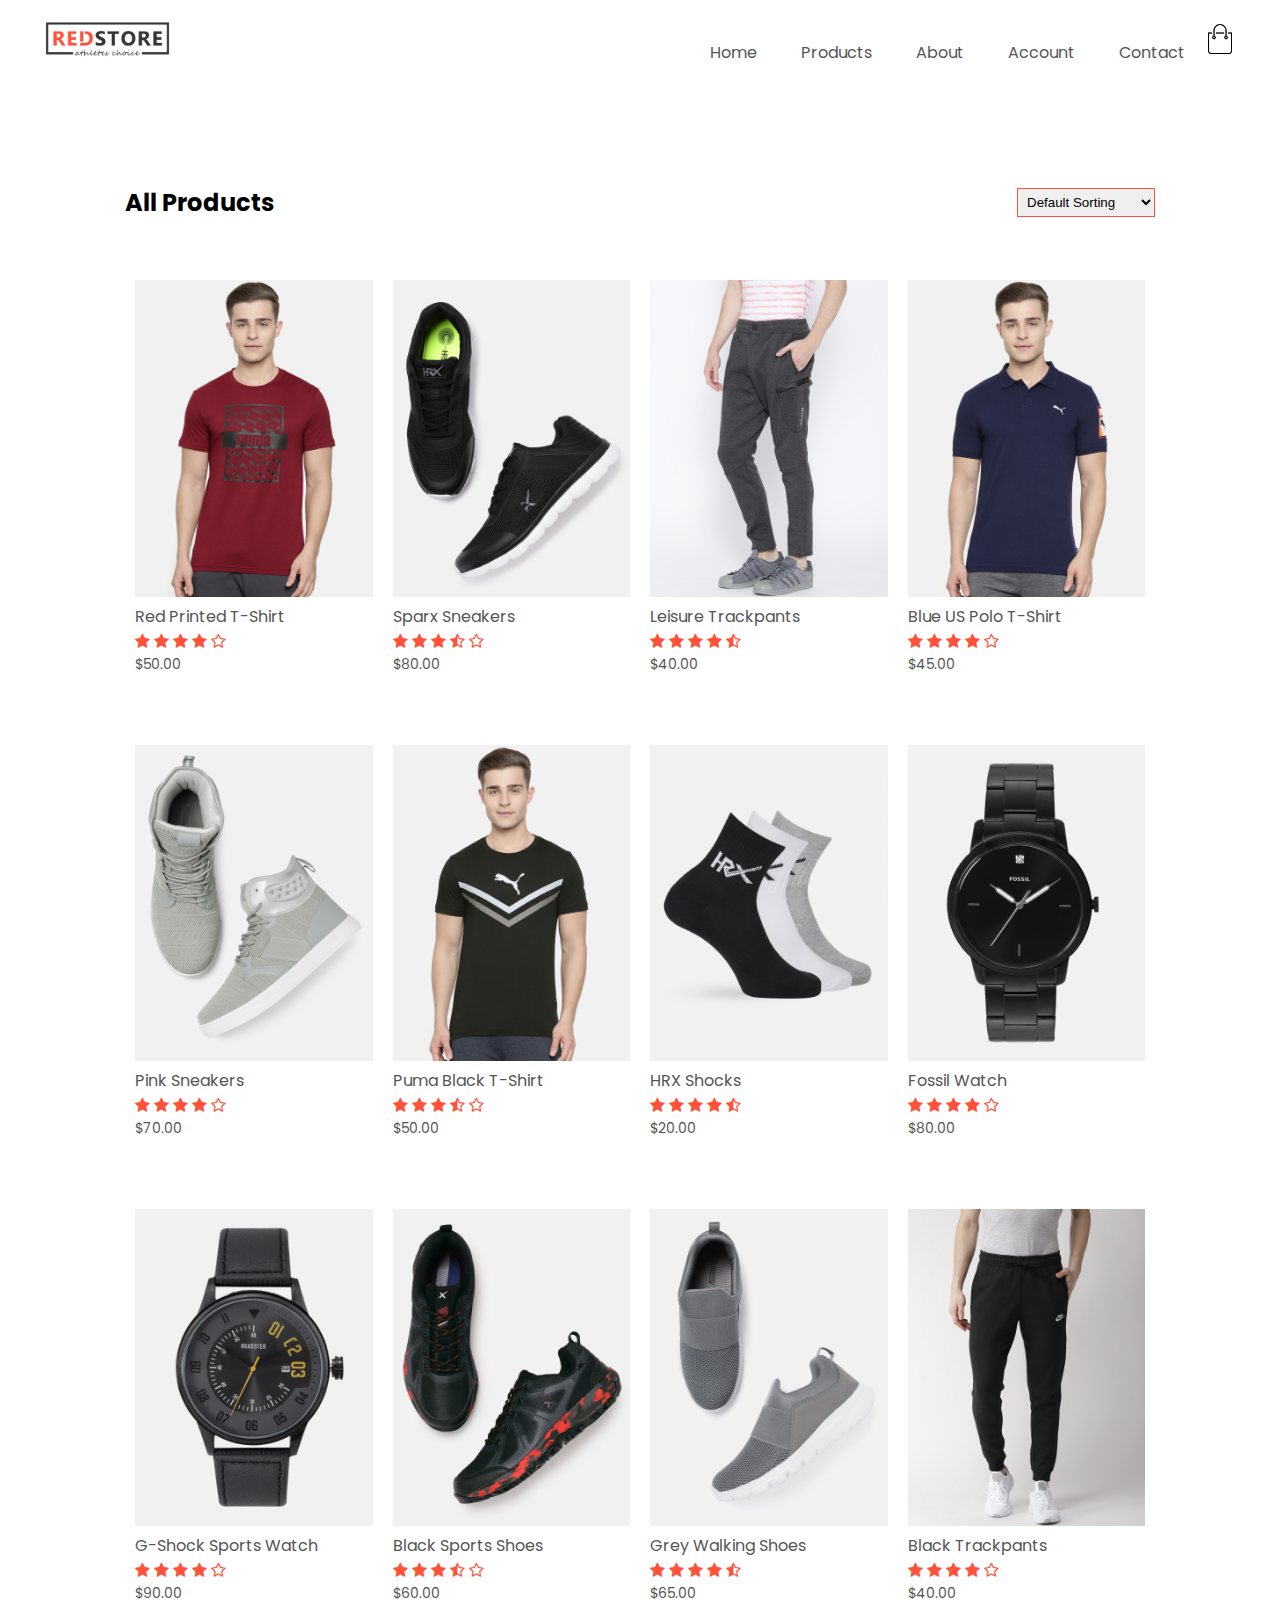
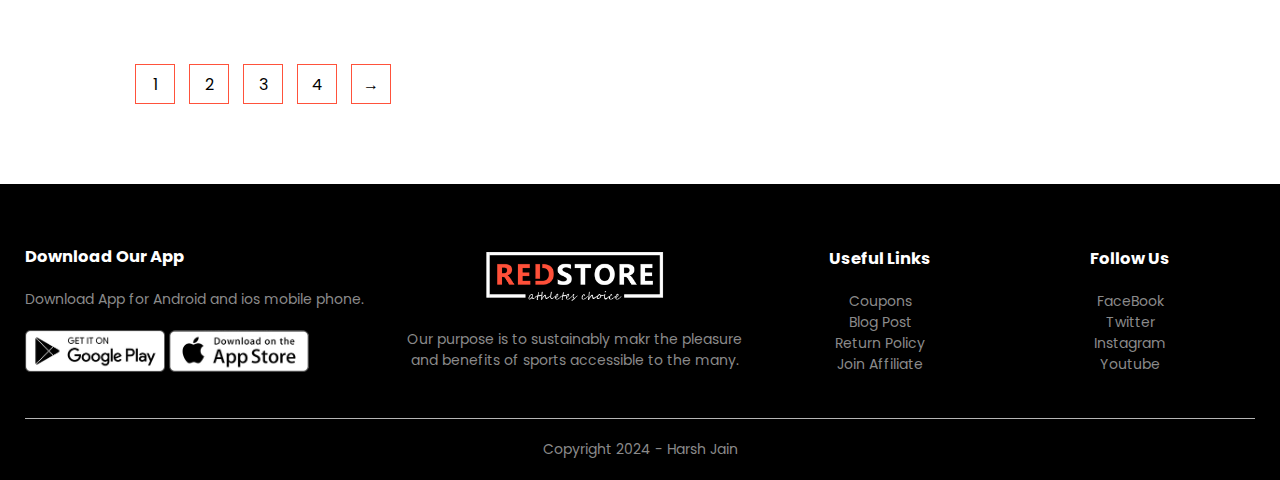
<file: products.html>
<!DOCTYPE html>
<html>

<head>
  <meta charset="utf-8">
  <meta name="viewport" content="width=device-width, initial-scale=1.0">
  <title>All Products - RedStore</title>
  <link href="style.css" rel="stylesheet">
  <link href="https://fonts.googleapis.com/css2?family=Poppins:wght@300;400;500;600;700&display=swap" rel="stylesheet">
  <link rel="stylesheet" href="https://stackpath.bootstrapcdn.com/font-awesome/4.7.0/css/font-awesome.min.css">
</head>

<body>
  
    <div class="container">
    <div class="navbar">
     <div class="logo">
      <a href="index.html"><img src="logo.png " width="125px"></a>
      
     </div>
     <nav>
       <ul id="MenuItems">
        <li><a href="index.html">Home</a></li>
        <li><a href="products.html">Products</a></li>
        <li><a href="">About</a></li>
        <li><a href="account.html">Account</a></li>
        <li><a href="">Contact</a></li>
         
       </ul>
      </nav>
      <a href="cart.html"><img src="cart.png" width="30px" height="30px"></a>
      <img src="menu.png" class="menu-icon" onclick="menutoggle()">
    
    </div>
    
    
  </div>
  

  

  
  <div class="small-container">
    <div class="row row-2">
        <h2>All Products</h2>
        <select>
            <option>Default Sorting</option>
            <option>Sort by Price</option>
            <option>Sort by Popularity</option>
            <option>Sort by Rating</option>
            <option>Sort by Sale</option>
        </select>
    </div>


    <div class="row">
      <div class="col-4">
        <img src="product-1.jpg">
        <h4>Red Printed T-Shirt</h4>
        <div class="rating">
          <i class="fa fa-star"></i>
          <i class="fa fa-star"></i>
          <i class="fa fa-star"></i>
          <i class="fa fa-star"></i>
          <i class="fa fa-star-o"></i>
        </div>
        <p>$50.00</p>
      </div>
      <div class="col-4">
        <img src="product-2.jpg">
        <h4>Sparx Sneakers</h4>
        <div class="rating">
          <i class="fa fa-star"></i>
          <i class="fa fa-star"></i>
          <i class="fa fa-star"></i>
          <i class="fa fa-star-half-o"></i>
          <i class="fa fa-star-o"></i>
        </div>
        <p>$80.00</p>
      </div>
      <div class="col-4">
        <img src="product-3.jpg">
        <h4>Leisure Trackpants</h4>
        <div class="rating">
          <i class="fa fa-star"></i>
          <i class="fa fa-star"></i>
          <i class="fa fa-star"></i>
          <i class="fa fa-star"></i>
          <i class="fa fa-star-half-o"></i>
        </div>
        <p>$40.00</p>
      </div>
      <div class="col-4">
        <img src="product-4.jpg">
        <h4>Blue US Polo T-Shirt</h4>
        <div class="rating">
          <i class="fa fa-star"></i>
          <i class="fa fa-star"></i>
          <i class="fa fa-star"></i>
          <i class="fa fa-star"></i>
          <i class="fa fa-star-o"></i>
        </div>
        <p>$45.00</p>
      </div>
      
    </div>
    <div class="row">
        <div class="col-4">
          <img src="product-5.jpg">
          <h4>Pink Sneakers</h4>
          <div class="rating">
            <i class="fa fa-star"></i>
            <i class="fa fa-star"></i>
            <i class="fa fa-star"></i>
            <i class="fa fa-star"></i>
            <i class="fa fa-star-o"></i>
          </div>
          <p>$70.00</p>
        </div>
        <div class="col-4">
          <img src="product-6.jpg">
          <h4>Puma Black T-Shirt</h4>
          <div class="rating">
            <i class="fa fa-star"></i>
            <i class="fa fa-star"></i>
            <i class="fa fa-star"></i>
            <i class="fa fa-star-half-o"></i>
            <i class="fa fa-star-o"></i>
          </div>
          <p>$50.00</p>
        </div>
        <div class="col-4">
          <img src="product-7.jpg">
          <h4>HRX Shocks</h4>
          <div class="rating">
            <i class="fa fa-star"></i>
            <i class="fa fa-star"></i>
            <i class="fa fa-star"></i>
            <i class="fa fa-star"></i>
            <i class="fa fa-star-half-o"></i>
          </div>
          <p>$20.00</p>
        </div>
        <div class="col-4">
          <img src="product-8.jpg">
          <h4>Fossil Watch</h4>
          <div class="rating">
            <i class="fa fa-star"></i>
            <i class="fa fa-star"></i>
            <i class="fa fa-star"></i>
            <i class="fa fa-star"></i>
            <i class="fa fa-star-o"></i>
          </div>
          <p>$80.00</p>
        </div>
        
      </div>
      <div class="row">
        <div class="col-4">
          <img src="product-9.jpg">
          <h4>G-Shock Sports Watch</h4>
          <div class="rating">
            <i class="fa fa-star"></i>
            <i class="fa fa-star"></i>
            <i class="fa fa-star"></i>
            <i class="fa fa-star"></i>
            <i class="fa fa-star-o"></i>
          </div>
          <p>$90.00</p>
        </div>
        <div class="col-4">
          <img src="product-10.jpg">
          <h4>Black Sports Shoes</h4>
          <div class="rating">
            <i class="fa fa-star"></i>
            <i class="fa fa-star"></i>
            <i class="fa fa-star"></i>
            <i class="fa fa-star-half-o"></i>
            <i class="fa fa-star-o"></i>
          </div>
          <p>$60.00</p>
        </div>
        <div class="col-4">
          <img src="product-11.jpg">
          <h4>Grey Walking Shoes</h4>
          <div class="rating">
            <i class="fa fa-star"></i>
            <i class="fa fa-star"></i>
            <i class="fa fa-star"></i>
            <i class="fa fa-star"></i>
            <i class="fa fa-star-half-o"></i>
          </div>
          <p>$65.00</p>
        </div>
        <div class="col-4">
          <img src="product-12.jpg">
          <h4>Black Trackpants</h4>
          <div class="rating">
            <i class="fa fa-star"></i>
            <i class="fa fa-star"></i>
            <i class="fa fa-star"></i>
            <i class="fa fa-star"></i>
            <i class="fa fa-star-o"></i>
          </div>
          <p>$40.00</p>
        </div>
    </div>
    <div class="page-btn">
        <span>1</span>
        <span>2</span>
        <span>3</span>
        <span>4</span>
        <span>&#8594;</span>
    </div>
  </div>


  




  
  

  <!------footer ------------------->
  <div class="footer">
    <div class="container">
      <div class="row">
        <div class="footer-col-1">
          <h3>Download Our App</h3>
          <p>Download App for Android and ios mobile phone.</p>
          <div class="app-logo">
            <img src="play-store.png">
            <img src="app-store.png">
          </div>
        </div>
        <div class="footer-col-2">
          <img src="logo-white.png">
          <p>Our purpose is to sustainably makr the pleasure and benefits of sports accessible to the many.</p>
        </div>
        <div class="footer-col-3">
          <h3>Useful Links</h3>
          <ul>
            <li>Coupons</li>
            <li>Blog Post</li>
            <li>Return Policy</li>
            <li>Join Affiliate</li>
          </ul>
        </div>
        <div class="footer-col-4">
          <h3>Follow Us</h3>
          <ul>
            <li>FaceBook</li>
            <li>Twitter</li>
            <li>Instagram</li>
            <li>Youtube</li>
          </ul>
        </div>
      </div>
      <hr>
      <p class="copyright">Copyright 2024 - Harsh Jain</p>
    </div>

  </div>
  
  

  <!--------- js for toggle menu------------>
  <script>
    var MenuItems = document.getElementById("MenuItems");

    MenuItems.style.maxHeight = "0px";

    function menutoggle(){
      if(MenuItems.style.maxHeight=="0px"){
          MenuItems.style.maxHeight = "200px";
      }
      else{
          MenuItems.style.maxHeight = "0px";
      }
    }
  </script>
  
</body>

</html>
</file>
<file: style.css>
*{
  margin:0;
  padding: 0;
  box-sizing: border-box;
}
body{
  font-family: 'Poppins', sans-serif;
}
.navbar{
  display: flex;
  align-items: center;
  padding: 20px;
}
.navbar img{
  cursor: pointer;
}
nav{
  flex: 1;
  text-align: right;
}
nav ul{
  display: inline-block;
  list-style-type: none;
  
}
nav ul li{
  display: inline-block;
  margin: 20px;
}
a{
  text-decoration: none;
  color: #555;
  transition: .4s;
}
nav ul li a:hover{
  color: hsl(229, 82%, 22%);
}
p{
  color: #555;
}
.container{
  max-width:1300px;
  margin: auto;
  padding-left: 25px;
  padding-right: 25px;
}
.row{
  display: flex;
  align-items: center;
  flex-wrap: wrap;
  justify-content: space-around;
}
.col-2{
  flex-basis: 50%;
  min-width:300px;
}
.col-2 img{
  max-width: 100%;
  padding: 50px 0;
}
.col-2 h1{
  font-size: 50px;
  line-height: 50px;
  margin: 25px 0;
}
.btn{
  display: inline-block;
  background: #ff523b;
  color: #fff;
  padding:8px 30px;
  margin:30px 0;
  border-radius:30px;
  transition: background 0.5s;
}
.btn:hover{
  background: #563434;
}
.header{
  background: radial-gradient(#fff,#ffd6d6);
}
.header .row{
  margin-top: 70px;
}
.categories{
  margin: 70px 0;
}
.col-3{
  flex-basis: 30%;
  min-width: 250px;
  margin-bottom: 30px;
}
.col-3 img{
  width: 100%;
}
.small-container{
  max-width:1080px;
  margin:auto;
  padding-left:25px;
  padding-right:25px;
}

.col-4{
  flex-basis:25%;
  padding:10px;
  min-width:200px;
  margin-bottom: 50px;
  transition:transform 0.5s;
}
.col-4 img{
  width:100%;
}
.title{
  text-align:center;
  margin: 0 auto 80px;
  position:relative;
  line-height: 60px;
  color:#555;
}
.title::after{
  content:'';
  background: #ff523b;
  width:80px;
  height:5px;
  border-radius:5px;
  position:absolute;
  bottom:0;
  left:50%;
  transform:translateX(-50%);
}
h4{
  color:#555;
  font-weight:normal;
}
.col-4 p{
  font-size: 14px;
}
.rating .fa{
  color:#ff523b;
}
.col-4:hover{
  transform:translateY(-5px);
  
}

/*----------offer----------*/
.offer{
  background: radial-gradient(#fff,#ffd6d6);
  margin-top: 80px;
  padding:30px 0;
}
.col-2 .offer-img{
  padding:50px;
}
small{
  color:#555;
}
.testimonial{
  padding-top:100px;
  
}
.testimonial .col-3{
  text-align:center;
  padding:40px 20px;
  box-shadow:0 0 20px 0px rgba(0,0,0,0.1);
  cursor:pointer;
  transition:transform 0.5s;
}
.testimonial .col-3 img{
  width:50px;
  margin-top:20px;
  border-radius:50%;
}
.testimonial .col-3:hover{
  transform:translateY(-10px);
}
.fa.fa-quote-left{
  color:#ff523b;
  font-size:34px;
}
.col-3 p{
  font-size:12px;
  margin:12px 0;
  color:#777;
}
.testimonial .col-3 h3{
  font-weight:600;
  color:#555;
  font-size: 16px;
}


/*--------brannds-----------------*/
.brands{
  margin: 100px auto;
}
.col-5{
  width: 160px;
}
.col-5 img{
  width: 100%;
  cursor: pointer;
  filter: grayscale(100%);

}
.col-5 img:hover{
  filter: grayscale(0);
}




/*-----------footer-------------------*/
.footer{
  background: #000;
  color:#8a8a8a;
  font-size: 14px;
  padding: 60px 0 20px;
}
.footer p{
  color: #8a8a8a;
}
.footer h3{
  color: #fff;
  margin-bottom: 20px;
}
.footer-col-1, .footer-col-2, .footer-col-3, .footer-col-4{
  min-width: 250px;
  margin-bottom: 20px;
}
.footer-col-1{
  flex-basis: 30%;
}
.footer-col-2{
  flex: 1;
  text-align: center;
}
.footer-col-2 img{
  width: 180px;
 
  margin-bottom: 20px;
}

.footer-col-3, .footer-col-4{
  flex-basis: 12%;
  text-align: center;
  

}
ul{
  list-style-type: none;
}

.app-logo{
  margin-top: 20px;
  cursor: pointer;
}
.app-logo img{
  width: 140px;
}
.footer hr{
  border: none;
  background: #b5b5b5;
  height: 1px;
  margin: 20px 0;
}
.copyright{
  text-align: center;
}
.menu-icon{
  width: 28px;
  margin-left: 20px;
  display:none;
}


/*-----------media query for menu------------------*/
@media only screen and (max-width: 800px){

  nav ul{
    position: absolute;
    top: 70px;
    left: 0;
    background: #333;
    width: 100%;
    overflow: hidden;
    transition: max-height 0.5s;
  }
  nav ul li{
    display: block;
    margin-right: 50px;
    margin-top: 10px;
    margin-bottom: 10px;
  }
  nav ul li a{
    color: #fff;
  }
  .menu-icon{
    display: block;
    cursor: pointer;
  }
}

/*--------------------All Products----------------------*/
.row-2{
  justify-content: space-between;
  margin: 100px auto 50px;
}
select{
  border: 1px solid #ff523b;
  padding: 5px;

}
select:focus{
  outline: none;
}
.page-btn{
  margin: 0 auto 80px;
}
.page-btn span{
  display: inline-block;
  border: 1px solid #ff523b;
  margin-left: 10px;
  width: 40px;
  height: 40px;
  text-align: center;
  line-height: 40px;
  cursor: pointer;

}

.page-btn span:hover{
  background: #ff523b;
  color: #fff;
}

/*----- single product details------------------*/
.single-product{
  margin-top: 80px;
}
.single-product .col-2 img{
  padding: 0;

}
.single-product .col-2{
  padding: 20px;
}
.single-product h4{
  margin: 20px 0;
  font-size: 22px;
  font-weight: bold;
}
.single-product select{
  display: block;
  padding: 10px;
  margin-top: 20px;
  background:#fff;
}
.single-product input{
  width: 50px;
  height: 40px;
  padding-left: 10px;
  font-size: 20px;
  margin-right: 10px;
  border: 1px solid #ff523b;


}
input[type="number"] {
  -moz-appearance: textfield;
}
input[type="number"]:hover,
input[type="number"]:focus {
  -moz-appearance: number-input;
}
input:focus{
  outline: none;
}
.single-product .fa{
  color: #ff523b;
  margin-left: 10px;
}
.small-img-row{
  display: flex;
  justify-content: space-between;
}
.small-img-col{
  flex-basis: 24%;
  cursor: pointer;
}

/*------------------cart items---------------------*/
.cart-page{
  margin: 80px auto;

}
table{
  width: 100%;
  border-collapse: collapse;
}
.cart-info{
  display: flex;
  flex-wrap: wrap;
}
th{
  text-align: left;
  padding: 5px;
  color: #fff;
  background: #ff523b;
  font-weight: normal;
}
td{
  padding: 10px 5px;

}
td input{
  width: 40px;
  height: 30px;
  padding: 5px;
}
td a{
  color: #ff523b;
  font-size: 12px;
}
td img{
  width: 80px;
  height: 80px;
  margin-right: 10px;
}

.total-price{
  display: flex;
  justify-content: flex-end;
}
.total-price table{
  border-top: 3px solid #ff523b;
  width: 100%;
  max-width: 400px;
}
td:last-child{
  text-align: right;

}
th:last-child{
  text-align: right;
}


/*------------------------account page-------------------------*/
.account-page{
  padding: 50px 0;
  background: radial-gradient(#fff,#ffd6d6);
}
.form-container{
  background: #fff;
  width: 300px;
  height: 400px;
  position: relative;
  text-align: center;
  padding: 20px 0;
  margin: auto;
  box-shadow: 0 0 20px 0px rgba(0,0,0,0.1);
  overflow: hidden;
}
.form-container span{
  padding: 0 10px;
  font-weight: bold;
  color: #555;
  cursor: pointer;
  width: 100px;
  display: inline-block;
}
.form-btn{
  display: inline-block;

}
.form-container form{
  max-width: 300px;
  padding: 0 20px;
  position: absolute;
  top: 130px;
  transition: transform 1s;
}
form input{
  width: 100%;
  height: 30px;
  margin: 10px 0;
  padding: 0 10px;
  border: 1px solid #ccc;
}
form .btn{
  width: 100%;
  border: none;
  margin: 10px 0;
  cursor: pointer;
}
#LoginForm{
  left:-300px;
}
#RegForm{
  left: 0;
}
form a{
  font-size: 12px;
}
#Indicator{
  width: 100px;
  border: none;
  background: #ff523b;
  height: 3px;
  margin-top: 8px;
  transform: translateX(100px);
  transition: transform 1s;
}




/*-----------media query for less than 600 screen size------------------*/
@media only screen and (max-width: 600px){
  .row{
    text-align: center;

  }
  .col-2, .col-3, .col-4{
    flex-basis: 100%;
  }
  .single-product .row{
    text-align: left;
  }
  .single-product .col-2{
    padding: 20px 0;
  }
  .single-product h1{
    font-size: 26px;
    line-height: 32px;
  }
  .cart-info p{
    display: none;
  }
}
.btn-1{
  display: inline-block;
  background: #ff523b;
  color: #fff;
  padding:8px 30px;
  margin:40px 0;
  border-radius:30px;
  transition: background 0.5s;
  float: right; 
  
  
}
.btn-1:hover{
  background: #563434;

}
</file>
<file: payment gateway.css>
@import url('https://fonts.googleapis.com/css2?family=Poppins:wght@100;300;400;500;600&display=swap'); 

* { 
	margin: 0; 
	padding: 0; 
	box-sizing: border-box; 
	border: none; 
	outline: none; 
	font-family: 'Poppins', sans-serif; 
	text-transform: capitalize; 
	transition: all 0.2s linear; 
} 

.container { 
	display: flex; 
	justify-content: center; 
	align-items: center; 
	min-height: 100vh; 
	padding: 25px; 
	background: #d6eef1; 
} 

.container form { 
	width: 700px; 
	padding: 20px; 
	background: #fff; 
	box-shadow: 5px 5px 30px rgba(0, 0, 0, 0.2); 
} 

.container form .row { 
	display: flex; 
	flex-wrap: wrap; 
	gap: 15px; 
} 

.container form .row .col { 
	flex: 1 1 250px; 
} 

.col .title { 
	font-size: 20px; 
	color: rgb(237, 55, 23); 
	padding-bottom: 5px; 
} 

.col .inputBox { 
	margin: 15px 0; 
} 

.col .inputBox label { 
	margin-bottom: 10px; 
	display: block; 
} 

.col .inputBox input, 
.col .inputBox select { 
	width: 100%; 
	border: 1px solid #ccc; 
	padding: 10px 15px; 
	font-size: 15px; 
} 

.col .inputBox input:focus, 
.col .inputBox select:focus { 
	border: 1px solid #000; 
} 

.col .flex { 
	display: flex; 
	gap: 15px; 
} 

.col .flex .inputBox { 
	flex: 1 1; 
	margin-top: 5px; 
} 

.col .inputBox img { 
	height: 34px; 
	margin-top: 5px; 
	filter: drop-shadow(0 0 1px #000); 
} 

.container form .submit_btn { 
	width: 100%; 
	padding: 12px; 
	font-size: 17px; 
	background: rgb(1, 143, 34); 
	color: #fff; 
	margin-top: 5px; 
	cursor: pointer; 
	letter-spacing: 1px; 
} 

.container form .submit_btn:hover { 
	background: #3d17fb; 
} 

input::-webkit-inner-spin-button, 
input::-webkit-outer-spin-button { 
	display: none; 
}
</file>
